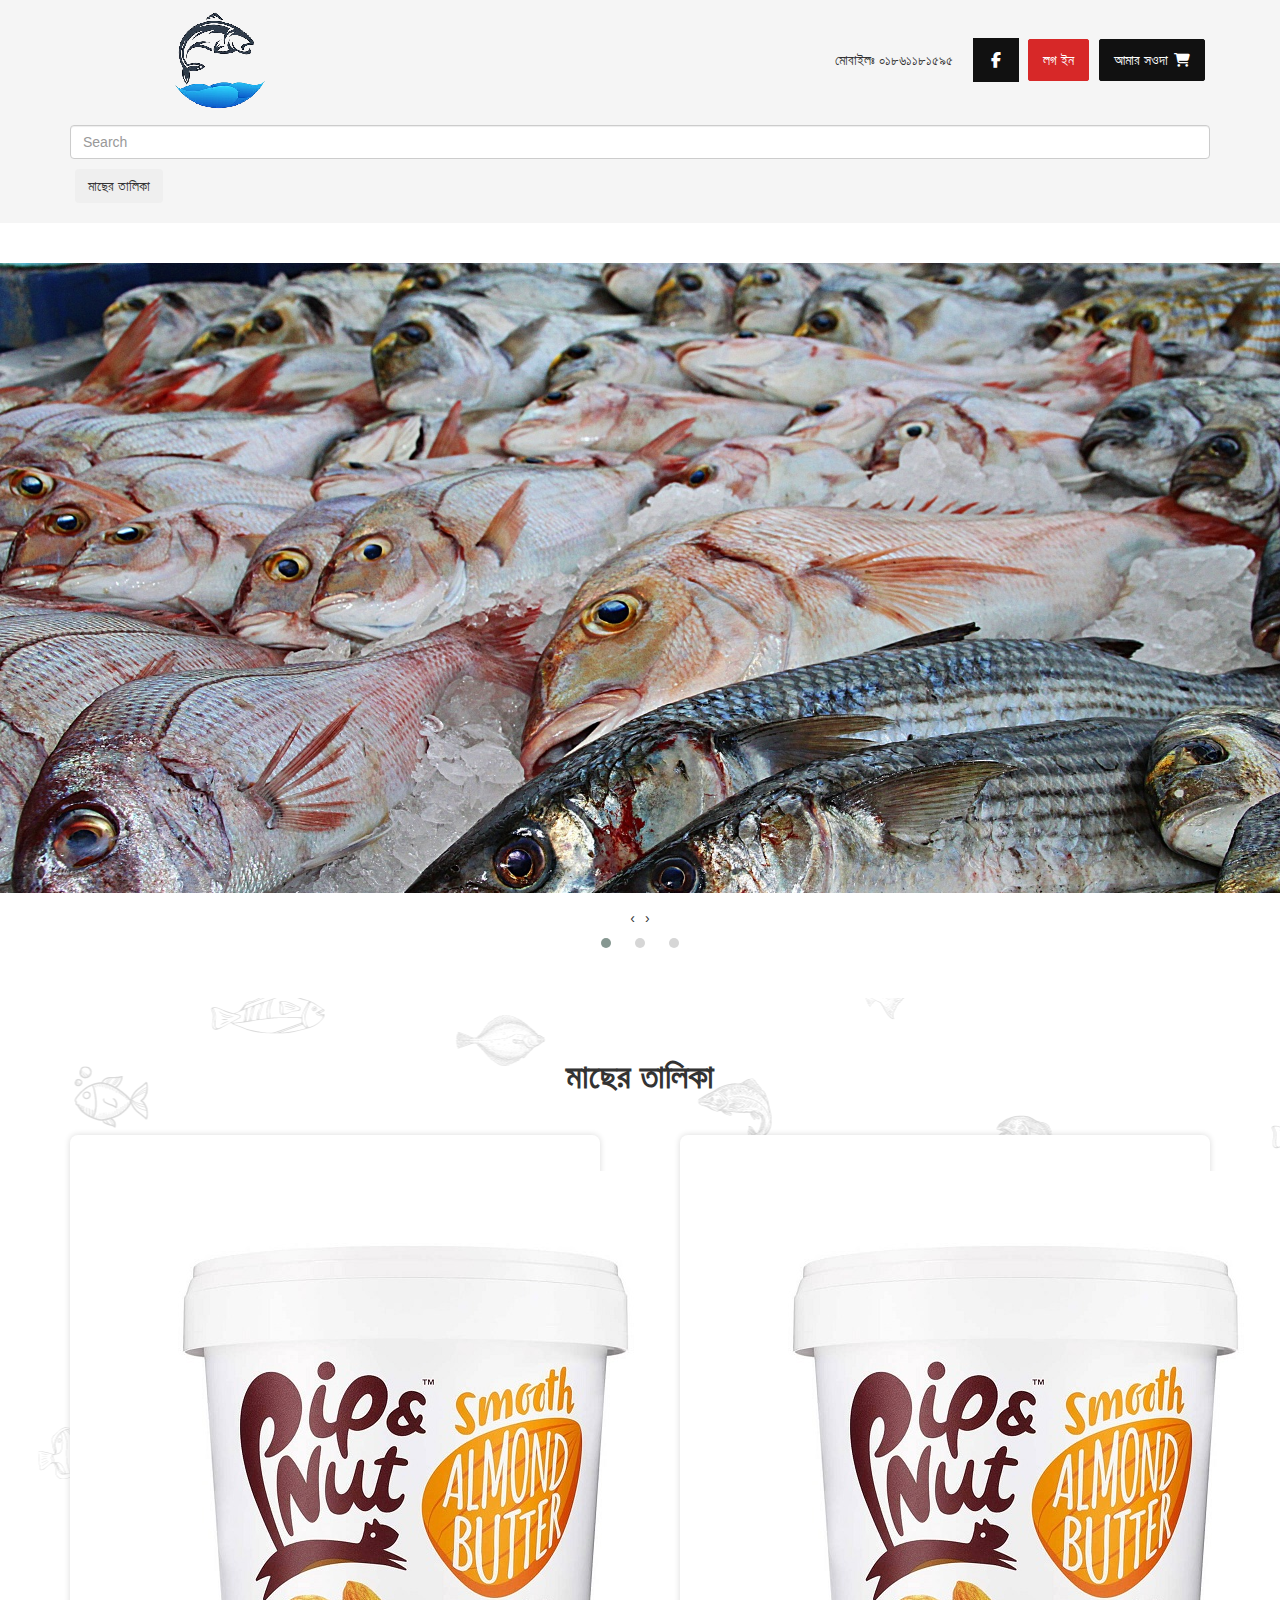
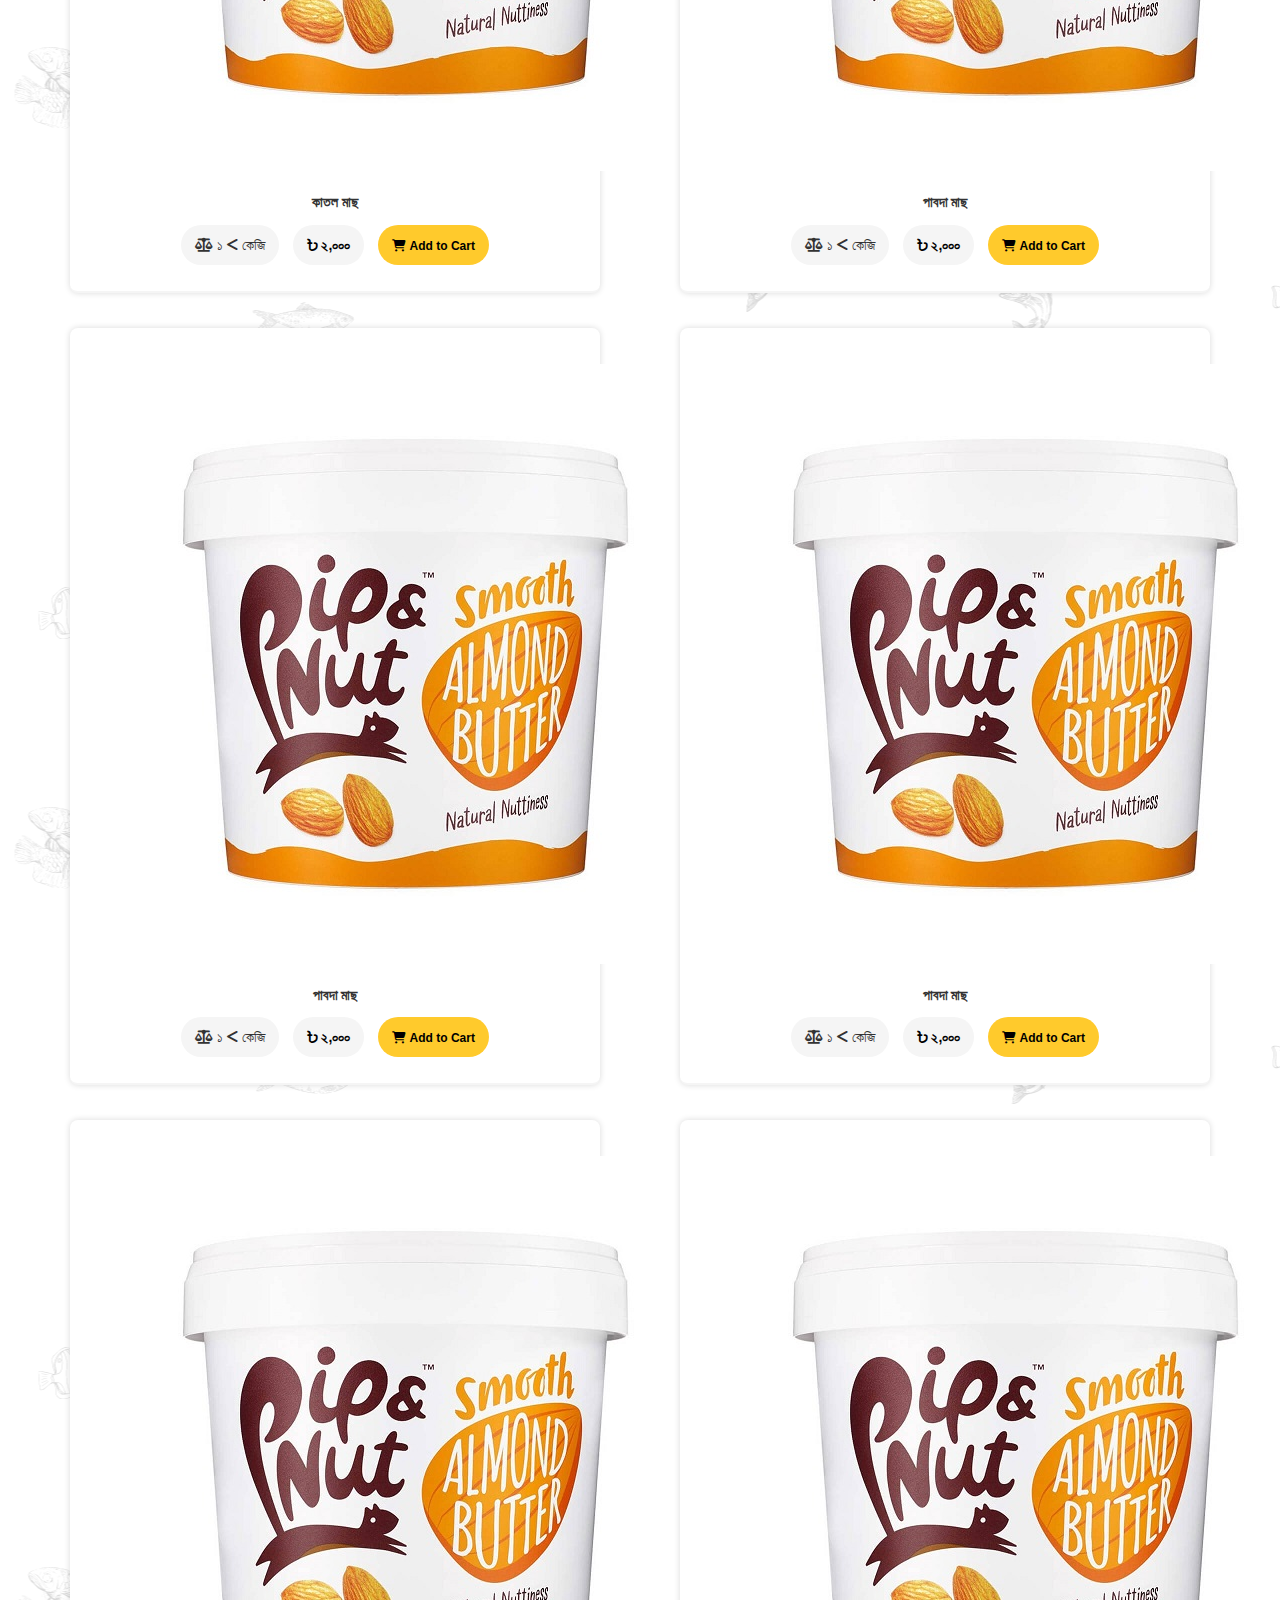
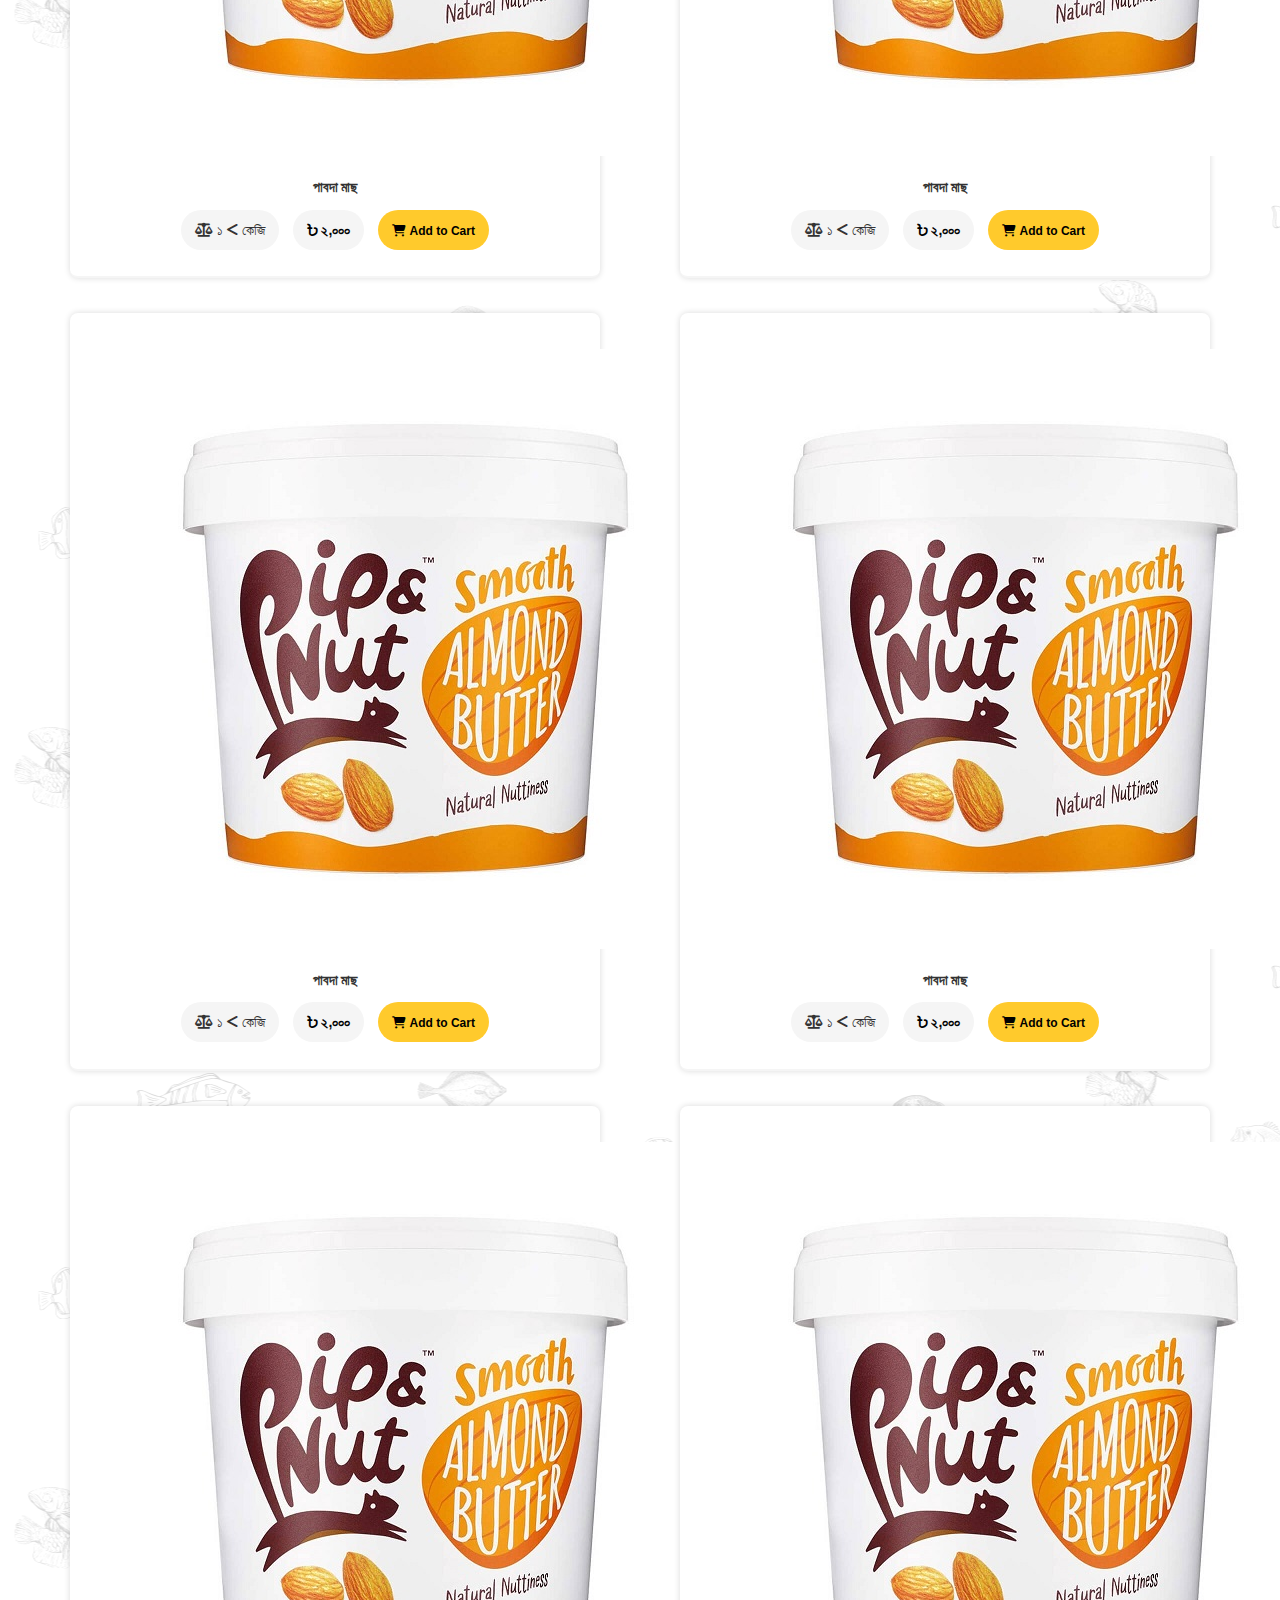
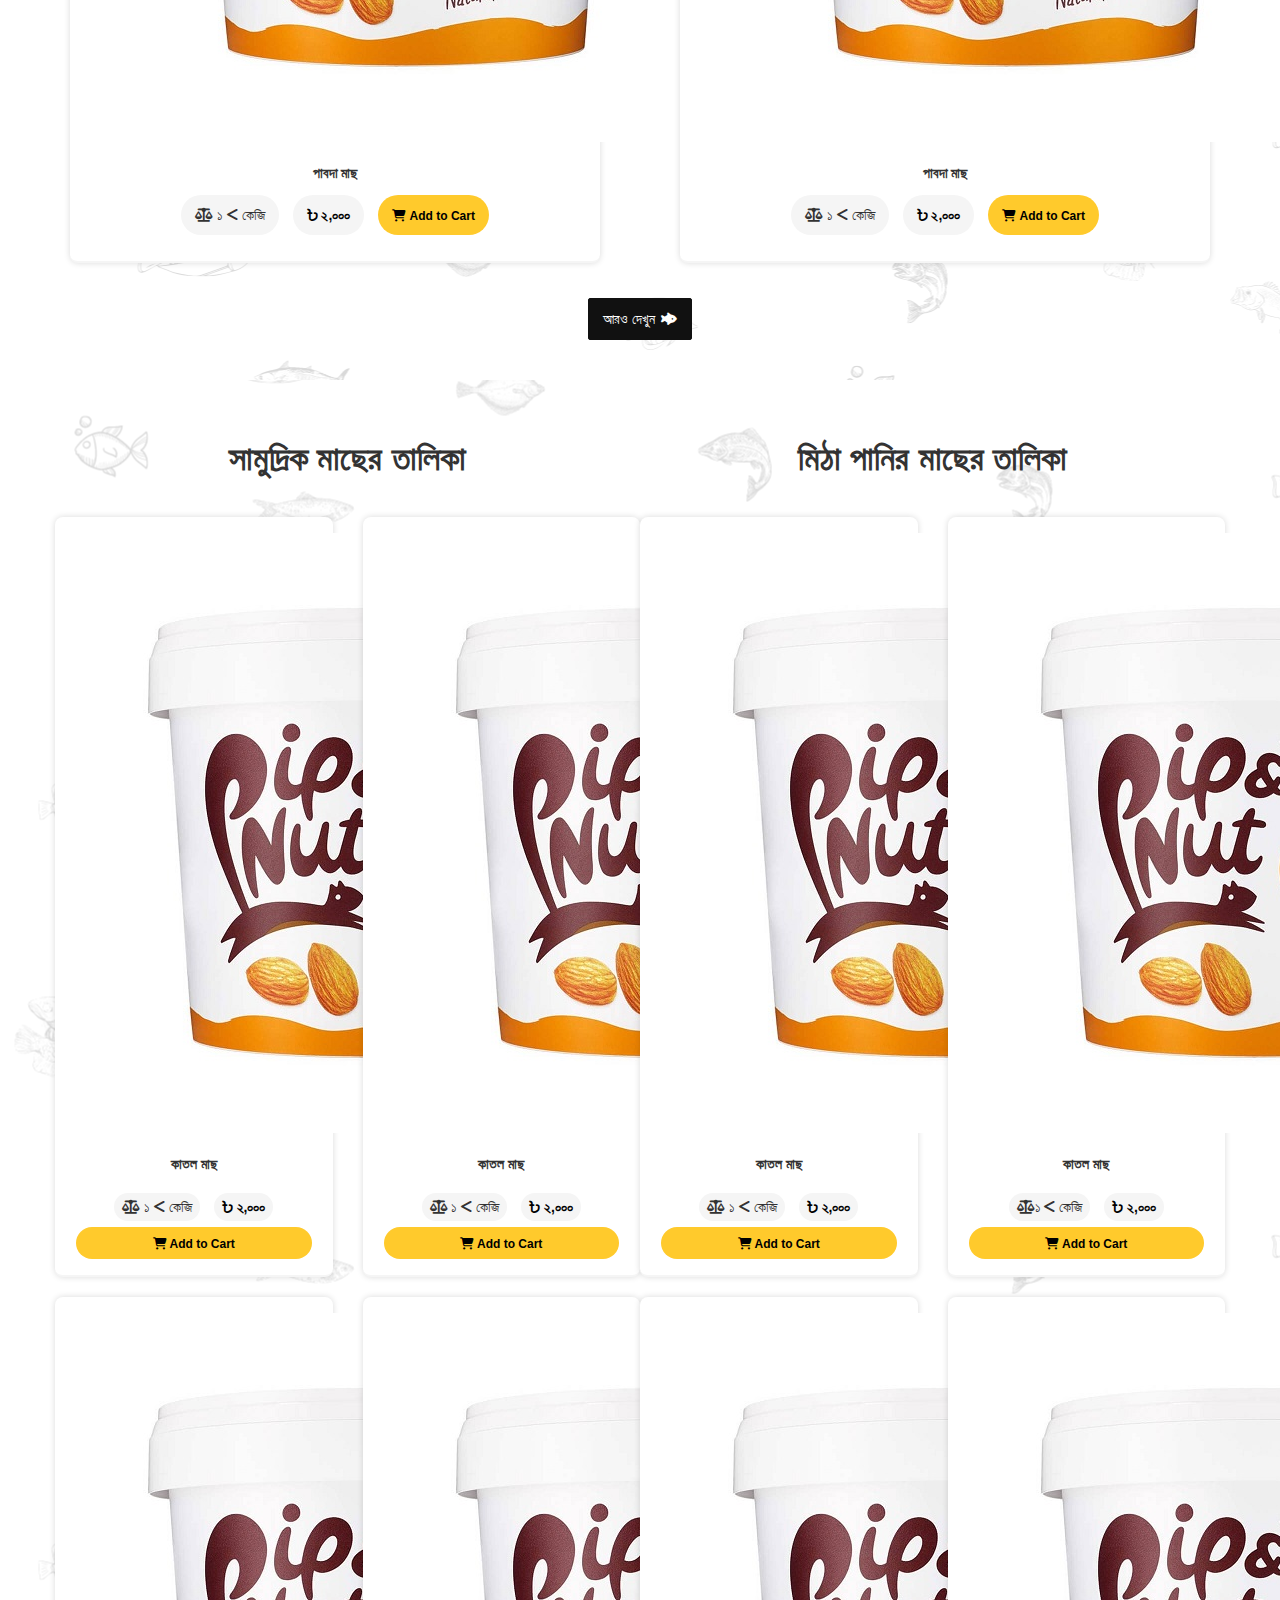
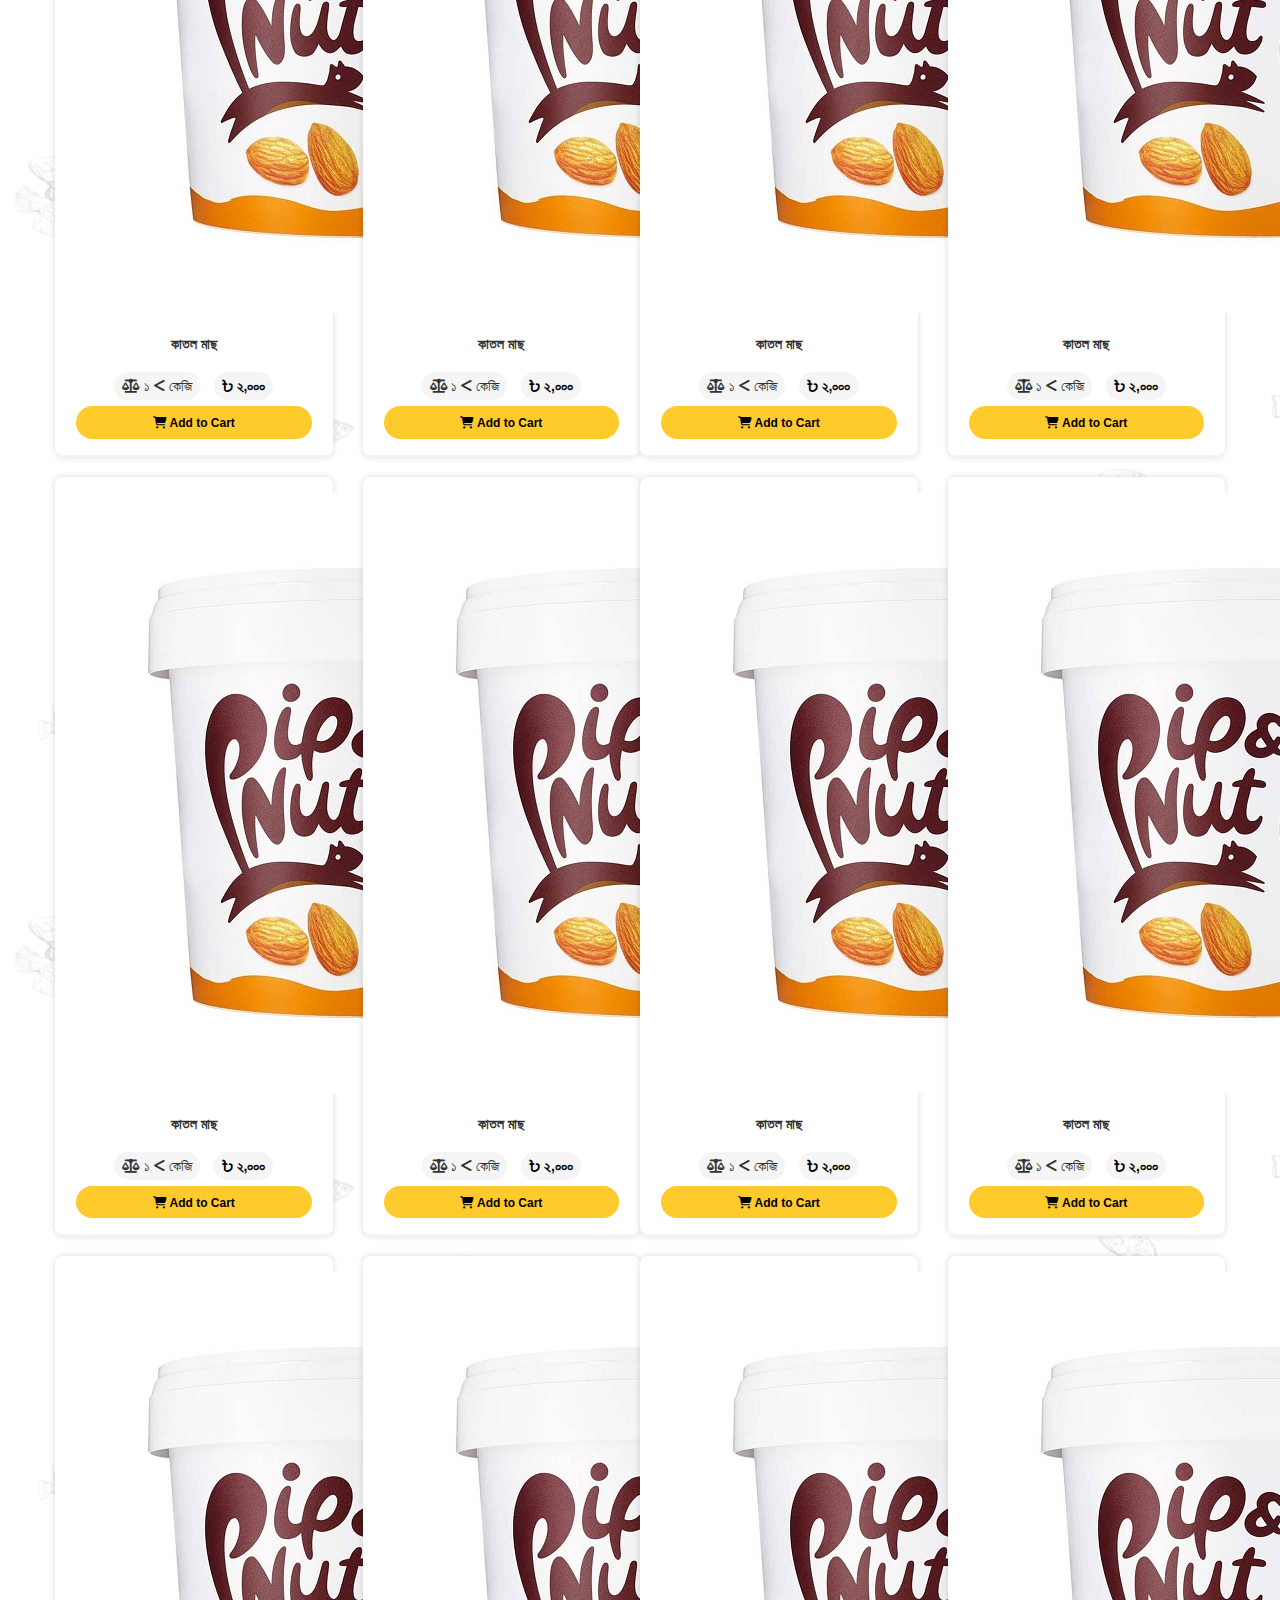
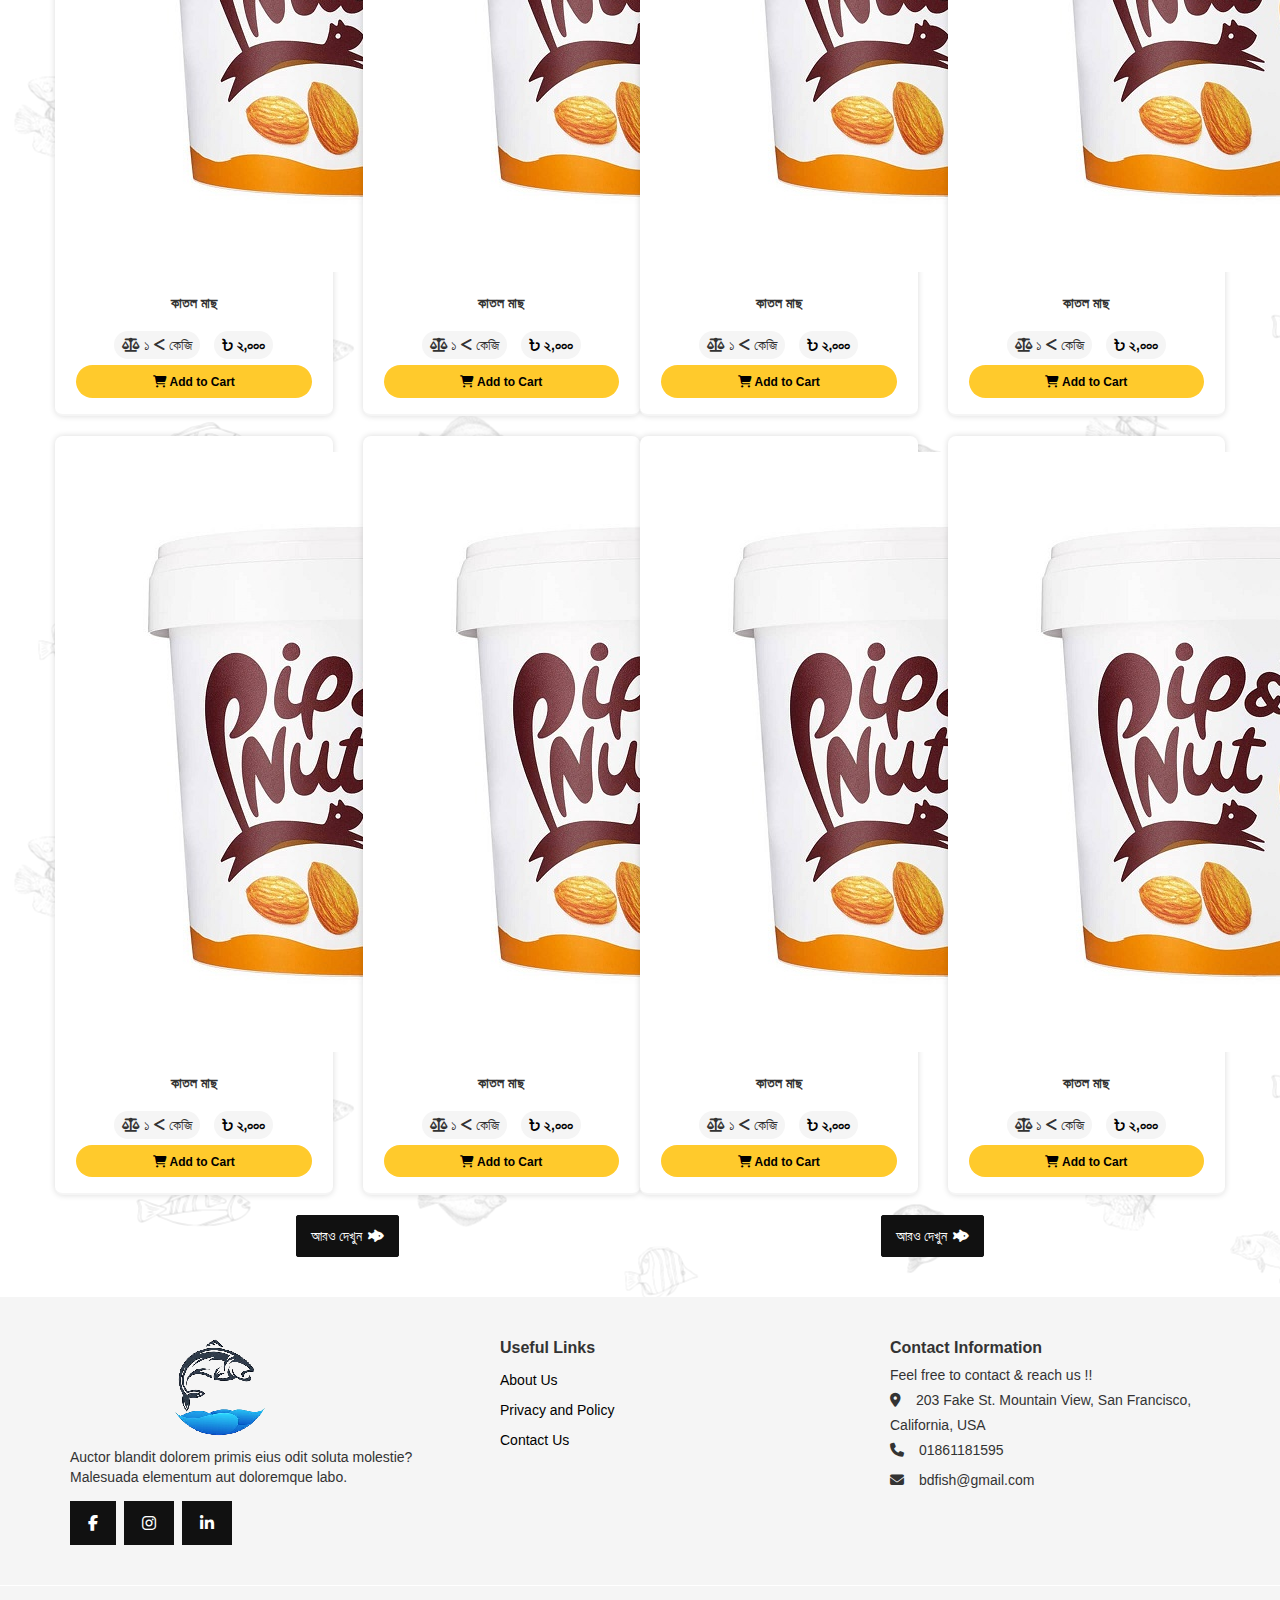
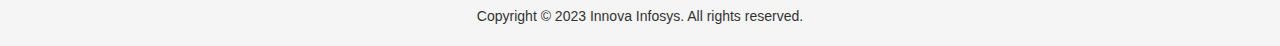
<file: index.html>
<!doctype html>
<html lang="en">
  <head>
    <!-- Required meta tags -->
    <meta charset="utf-8">
    <meta name="viewport" content="width=device-width, initial-scale=1">
    <link rel="stylesheet" href="https://maxcdn.bootstrapcdn.com/bootstrap/3.4.1/css/bootstrap.min.css">

    <!-- jquery link  -->
    <script src="https://cdnjs.cloudflare.com/ajax/libs/jquery/3.1.0/jquery.min.js" type="text/javascript"></script>
    
    <!-- Bootstrap CSS -->
    <link href="https://cdn.jsdelivr.net/npm/bootstrap@5.0.2/dist/css/bootstrap.min.css" rel="stylesheet" integrity="sha384-EVSTQN3/azprG1Anm3QDgpJLIm9Nao0Yz1ztcQTwFspd3yD65VohhpuuCOmLASjC" crossorigin="anonymous">

    <!-- custom css link      -->
    <link rel="stylesheet" href="assets/css/style.css">

    <!-- owl carousel links  -->
    <link rel="stylesheet" href="https://cdnjs.cloudflare.com/ajax/libs/OwlCarousel2/2.3.4/assets/owl.carousel.min.css" integrity="sha512-tS3S5qG0BlhnQROyJXvNjeEM4UpMXHrQfTGmbQ1gKmelCxlSEBUaxhRBj/EFTzpbP4RVSrpEikbmdJobCvhE3g==" crossorigin="anonymous" referrerpolicy="no-referrer" />
    <link rel="stylesheet" href="https://cdnjs.cloudflare.com/ajax/libs/OwlCarousel2/2.3.4/assets/owl.theme.default.min.css" integrity="sha512-sMXtMNL1zRzolHYKEujM2AqCLUR9F2C4/05cdbxjjLSRvMQIciEPCQZo++nk7go3BtSuK9kfa/s+a4f4i5pLkw==" crossorigin="anonymous" referrerpolicy="no-referrer" />
    <script src="https://cdnjs.cloudflare.com/ajax/libs/jquery/3.1.0/jquery.min.js" type="text/javascript"></script>

    <!-- font awesome custom link  -->
    <link rel="stylesheet" href="https://cdnjs.cloudflare.com/ajax/libs/font-awesome/6.2.1/css/all.min.css">

    

    <title>Hello, world!</title>
  </head>
  <body>
<!-- nav code start from here -->

<nav>
        <div class="container">
           <div class="row middle">
            
            <div class="col-md-4">
                <div class="row">
                    <div class="col-md-8">
                        <img src="assets/logos/logo.png" class="img-fluid" alt="">
                    </div>
                    <div class="col-md-4">
                        
                    </div>
                </div>
            </div>

            <div class="col-md-8 d-flex middle justify-right">
                <div class="lr-padding"><p class="bangla-font">মোবাইলঃ ০১৮৬১১৮১৫৯৫</p></div>
                <div><a href="#"><i class="fa-brands fa-facebook-f lr-padding"></i></a></div>
                <div><button class="log-btn bangla-font">লগ ইন</button></div>
                <div><button class="bangla-font cart-btn">আমার সওদা<i class="cart fa-solid fa-cart-shopping"></i></button></div>
            </div>

           </div>
        </div>

        <!-- search code start from here  -->

<section class="search">
    <div class="container">
          <div class="row">
            <div class="col-md-12 d-flex">
                <input class="form-control" type="text" placeholder="Search" aria-label="Search">
                <div class="dropdown">
                    <button class=" bangla-font btn btn-secondary dropdown-toggle" type="button" id="dropdownMenuButton" data-toggle="dropdown" aria-haspopup="true" aria-expanded="false">
                      মাছের তালিকা
                    </button>
                    <div class="dropdown-menu" aria-labelledby="dropdownMenuButton">
                      <a class="dropdown-item poppins" href="#">সামুদ্রিক মাছ</a>
                      <a class="dropdown-item poppins" href="#">মিঠা পানির মাছ</a>
                    </div>
                  </div>
            </div>

          </div>
    </div>
</section>

<!-- search code end from here  -->

</nav>

<!-- nav code end from here -->



<!-- slider section code start from here  -->

<section>
    <div class="owl-carousel owl-theme">
        <div class="home-slide item"><img src="assets/images/fish-2.jpg" class="img-fluid" alt=""></div>
        <div class="home-slide item"><img src="assets/images/fish-2.jpg" class="img-fluid" alt=""></div>
        <div class="home-slide item"><img src="assets/images/fish-2.jpg" class="img-fluid" alt=""></div>
    </div>
</section>

<!-- slider section code start from here  -->

<!-- fish list section start from here -->

<section class="fish-list-section">
    <div class="container">
        <div class="row">
            <h1 class="section-heading bangla-font">মাছের তালিকা</h1>
            <div class="col-md-6 fish-col">
                <div class="fish-div">
                    <div class="text-center">
                        <img src="assets/images/fish1.jpg" class="img-fluid" alt="">
                    </div>
                    <div class="text-center fish-name-div">
                        <h5 class="fish-name bangla-font">কাতল মাছ</h5>
                    </div>
                    <div class="text-center">
                        <span class="span-btn weight bangla-font"><i class="fa-solid fa-scale-balanced"></i>  ১ <i class="fa-solid fa-less-than"></i> কেজি</span>
                        <span class="span-btn price bangla-font"><i class="fa-sharp fa-solid fa-bangladeshi-taka-sign"></i> ২,০০০</span>
                        <span class="span-btn price poppins add-cart"><a href="#"><i class="fa-solid fa-cart-shopping"></i> Add to Cart</a></span>
                    </div>
                </div>
            </div>

            <div class="col-md-6 fish-col">
                <div class="fish-div">
                    <div class="text-center">
                        <img src="assets/images/pabda fish.jpg" class="img-fluid" alt="">
                    </div>
                    <div class="text-center fish-name-div">
                        <h5 class="fish-name bangla-font">পাবদা মাছ</h5>
                    </div>
                    <div class="text-center">
                        <span class="span-btn weight bangla-font"><i class="fa-solid fa-scale-balanced"></i>  ১ <i class="fa-solid fa-less-than"></i> কেজি</span>
                        <span class="span-btn price bangla-font"><i class="fa-sharp fa-solid fa-bangladeshi-taka-sign"></i> ২,০০০</span>
                        <span class="span-btn price poppins add-cart"><a href="#"><i class="fa-solid fa-cart-shopping"></i> Add to Cart</a></span>
                    </div>
                </div>
            </div>

            <div class="col-md-6 fish-col">
                <div class="fish-div">
                    <div class="text-center">
                        <img src="assets/images/pabda fish.jpg" class="img-fluid" alt="">
                    </div>
                    <div class="text-center fish-name-div">
                        <h5 class="fish-name bangla-font">পাবদা মাছ</h5>
                    </div>
                    <div class="text-center">
                        <span class="span-btn weight bangla-font"><i class="fa-solid fa-scale-balanced"></i>  ১ <i class="fa-solid fa-less-than"></i> কেজি</span>
                        <span class="span-btn price bangla-font"><i class="fa-sharp fa-solid fa-bangladeshi-taka-sign"></i> ২,০০০</span>
                        <span class="span-btn price poppins add-cart"><a href="#"><i class="fa-solid fa-cart-shopping"></i> Add to Cart</a></span>
                    </div>
                </div>
            </div>

            <div class="col-md-6 fish-col">
                <div class="fish-div">
                    <div class="text-center">
                        <img src="assets/images/pabda fish.jpg" class="img-fluid" alt="">
                    </div>
                    <div class="text-center fish-name-div">
                        <h5 class="fish-name bangla-font">পাবদা মাছ</h5>
                    </div>
                    <div class="text-center">
                        <span class="span-btn weight bangla-font"><i class="fa-solid fa-scale-balanced"></i>  ১ <i class="fa-solid fa-less-than"></i> কেজি</span>
                        <span class="span-btn price bangla-font"><i class="fa-sharp fa-solid fa-bangladeshi-taka-sign"></i> ২,০০০</span>
                        <span class="span-btn price poppins add-cart"><a href="#"><i class="fa-solid fa-cart-shopping"></i> Add to Cart</a></span>
                    </div>
                </div>
            </div>

            <div class="col-md-6 fish-col">
                <div class="fish-div">
                    <div class="text-center">
                        <img src="assets/images/pabda fish.jpg" class="img-fluid" alt="">
                    </div>
                    <div class="text-center fish-name-div">
                        <h5 class="fish-name bangla-font">পাবদা মাছ</h5>
                    </div>
                    <div class="text-center">
                        <span class="span-btn weight bangla-font"><i class="fa-solid fa-scale-balanced"></i>  ১ <i class="fa-solid fa-less-than"></i> কেজি</span>
                        <span class="span-btn price bangla-font"><i class="fa-sharp fa-solid fa-bangladeshi-taka-sign"></i> ২,০০০</span>
                        <span class="span-btn price poppins add-cart"><a href="#"><i class="fa-solid fa-cart-shopping"></i> Add to Cart</a></span>
                    </div>
                </div>
            </div>

            <div class="col-md-6 fish-col">
                <div class="fish-div">
                    <div class="text-center">
                        <img src="assets/images/pabda fish.jpg" class="img-fluid" alt="">
                    </div>
                    <div class="text-center fish-name-div">
                        <h5 class="fish-name bangla-font">পাবদা মাছ</h5>
                    </div>
                    <div class="text-center">
                        <span class="span-btn weight bangla-font"><i class="fa-solid fa-scale-balanced"></i>  ১ <i class="fa-solid fa-less-than"></i> কেজি</span>
                        <span class="span-btn price bangla-font"><i class="fa-sharp fa-solid fa-bangladeshi-taka-sign"></i> ২,০০০</span>
                        <span class="span-btn price poppins add-cart"><a href="#"><i class="fa-solid fa-cart-shopping"></i> Add to Cart</a></span>
                    </div>
                </div>
            </div>

            <div class="col-md-6 fish-col">
                <div class="fish-div">
                    <div class="text-center">
                        <img src="assets/images/pabda fish.jpg" class="img-fluid" alt="">
                    </div>
                    <div class="text-center fish-name-div">
                        <h5 class="fish-name bangla-font">পাবদা মাছ</h5>
                    </div>
                    <div class="text-center">
                        <span class="span-btn weight bangla-font"><i class="fa-solid fa-scale-balanced"></i>  ১ <i class="fa-solid fa-less-than"></i> কেজি</span>
                        <span class="span-btn price bangla-font"><i class="fa-sharp fa-solid fa-bangladeshi-taka-sign"></i> ২,০০০</span>
                        <span class="span-btn price poppins add-cart"><a href="#"><i class="fa-solid fa-cart-shopping"></i> Add to Cart</a></span>
                    </div>
                </div>
            </div>

            <div class="col-md-6 fish-col">
                <div class="fish-div">
                    <div class="text-center">
                        <img src="assets/images/pabda fish.jpg" class="img-fluid" alt="">
                    </div>
                    <div class="text-center fish-name-div">
                        <h5 class="fish-name bangla-font">পাবদা মাছ</h5>
                    </div>
                    <div class="text-center">
                        <span class="span-btn weight bangla-font"><i class="fa-solid fa-scale-balanced"></i>  ১ <i class="fa-solid fa-less-than"></i> কেজি</span>
                        <span class="span-btn price bangla-font"><i class="fa-sharp fa-solid fa-bangladeshi-taka-sign"></i> ২,০০০</span>
                        <span class="span-btn price poppins add-cart"><a href="#"><i class="fa-solid fa-cart-shopping"></i> Add to Cart</a></span>
                    </div>
                </div>
            </div>

            <div class="col-md-6 fish-col">
                <div class="fish-div">
                    <div class="text-center">
                        <img src="assets/images/pabda fish.jpg" class="img-fluid" alt="">
                    </div>
                    <div class="text-center fish-name-div">
                        <h5 class="fish-name bangla-font">পাবদা মাছ</h5>
                    </div>
                    <div class="text-center">
                        <span class="span-btn weight bangla-font"><i class="fa-solid fa-scale-balanced"></i>  ১ <i class="fa-solid fa-less-than"></i> কেজি</span>
                        <span class="span-btn price bangla-font"><i class="fa-sharp fa-solid fa-bangladeshi-taka-sign"></i> ২,০০০</span>
                        <span class="span-btn price poppins add-cart"><a href="#"><i class="fa-solid fa-cart-shopping"></i> Add to Cart</a></span>
                    </div>
                </div>
            </div>

            <div class="col-md-6 fish-col">
                <div class="fish-div">
                    <div class="text-center">
                        <img src="assets/images/pabda fish.jpg" class="img-fluid" alt="">
                    </div>
                    <div class="text-center fish-name-div">
                        <h5 class="fish-name bangla-font">পাবদা মাছ</h5>
                    </div>
                    <div class="text-center">
                        <span class="span-btn weight bangla-font"><i class="fa-solid fa-scale-balanced"></i>  ১ <i class="fa-solid fa-less-than"></i> কেজি</span>
                        <span class="span-btn price bangla-font"><i class="fa-sharp fa-solid fa-bangladeshi-taka-sign"></i> ২,০০০</span>
                        <span class="span-btn price poppins add-cart"><a href="#"><i class="fa-solid fa-cart-shopping"></i> Add to Cart</a></span>
                    </div>
                </div>
            </div>

            <div class="text-center"><button class="bangla-font cart-btn see-more-fish"><a href="#">আরও দেখুন</a><i class="cart fa-solid fa-fish-fins"></i></button></div>

            </div>
        </div>
    </div>
</section>

<!-- fish list section end from here -->

<!-- 2 categories fish section code start from here -->

<section class="fish-list-section">
    <div class="container">
        <div class="row">

            <div class="col-md-6 sea-fish-col river-fish-col">
                <div class="row">
                    <div class="row">
                        <h1 class="section-heading bangla-font">সামুদ্রিক মাছের তালিকা</h1>

                        <div class="col-md-6">
                            <div class="river-fish-div">
                                <div class="text-center">
                                    <img src="assets/images/fish1.jpg" class="img-fluid" alt="">
                                </div>
                                <div class="text-center fish-name-div">
                                    <h5 class="fish-name bangla-font">কাতল মাছ</h5>
                                </div>
                                <div class="text-center">
                                    <span class="span-btn weight bangla-font"><i class="fa-solid fa-scale-balanced"></i>  ১ <i class="fa-solid fa-less-than"></i> কেজি</span>
                                    <span class="span-btn price bangla-font"><i class="fa-sharp fa-solid fa-bangladeshi-taka-sign"></i> ২,০০০</span>
                                    <p class="span-btn price poppins river-add-cart"><a href="#"><i class="fa-solid fa-cart-shopping"></i> Add to Cart</a></p>
                                </div>
                            </div>
                        </div>

                        <div class="col-md-6">
                            <div class="river-fish-div">
                                <div class="text-center">
                                    <img src="assets/images/fish1.jpg" class="img-fluid" alt="">
                                </div>
                                <div class="text-center fish-name-div">
                                    <h5 class="fish-name bangla-font">কাতল মাছ</h5>
                                </div>
                                <div class="text-center">
                                    <span class="span-btn weight bangla-font"><i class="fa-solid fa-scale-balanced"></i>  ১ <i class="fa-solid fa-less-than"></i> কেজি</span>
                                    <span class="span-btn price bangla-font"><i class="fa-sharp fa-solid fa-bangladeshi-taka-sign"></i> ২,০০০</span>
                                    <p class="span-btn price poppins river-add-cart"><a href="#"><i class="fa-solid fa-cart-shopping"></i> Add to Cart</a></p>
                                </div>
                            </div>
                        </div>

                        <div class="col-md-6">
                            <div class="river-fish-div">
                                <div class="text-center">
                                    <img src="assets/images/fish1.jpg" class="img-fluid" alt="">
                                </div>
                                <div class="text-center fish-name-div">
                                    <h5 class="fish-name bangla-font">কাতল মাছ</h5>
                                </div>
                                <div class="text-center">
                                    <span class="span-btn weight bangla-font"><i class="fa-solid fa-scale-balanced"></i>  ১ <i class="fa-solid fa-less-than"></i> কেজি</span>
                                    <span class="span-btn price bangla-font"><i class="fa-sharp fa-solid fa-bangladeshi-taka-sign"></i> ২,০০০</span>
                                    <p class="span-btn price poppins river-add-cart"><a href="#"><i class="fa-solid fa-cart-shopping"></i> Add to Cart</a></p>
                                </div>
                            </div>
                        </div>

                        <div class="col-md-6">
                            <div class="river-fish-div">
                                <div class="text-center">
                                    <img src="assets/images/fish1.jpg" class="img-fluid" alt="">
                                </div>
                                <div class="text-center fish-name-div">
                                    <h5 class="fish-name bangla-font">কাতল মাছ</h5>
                                </div>
                                <div class="text-center">
                                    <span class="span-btn weight bangla-font"><i class="fa-solid fa-scale-balanced"></i>  ১ <i class="fa-solid fa-less-than"></i> কেজি</span>
                                    <span class="span-btn price bangla-font"><i class="fa-sharp fa-solid fa-bangladeshi-taka-sign"></i> ২,০০০</span>
                                    <p class="span-btn price poppins river-add-cart"><a href="#"><i class="fa-solid fa-cart-shopping"></i> Add to Cart</a></p>
                                </div>
                            </div>
                        </div>

                        <div class="col-md-6">
                            <div class="river-fish-div">
                                <div class="text-center">
                                    <img src="assets/images/fish1.jpg" class="img-fluid" alt="">
                                </div>
                                <div class="text-center fish-name-div">
                                    <h5 class="fish-name bangla-font">কাতল মাছ</h5>
                                </div>
                                <div class="text-center">
                                    <span class="span-btn weight bangla-font"><i class="fa-solid fa-scale-balanced"></i>  ১ <i class="fa-solid fa-less-than"></i> কেজি</span>
                                    <span class="span-btn price bangla-font"><i class="fa-sharp fa-solid fa-bangladeshi-taka-sign"></i> ২,০০০</span>
                                    <p class="span-btn price poppins river-add-cart"><a href="#"><i class="fa-solid fa-cart-shopping"></i> Add to Cart</a></p>
                                </div>
                            </div>
                        </div>

                        <div class="col-md-6">
                            <div class="river-fish-div">
                                <div class="text-center">
                                    <img src="assets/images/fish1.jpg" class="img-fluid" alt="">
                                </div>
                                <div class="text-center fish-name-div">
                                    <h5 class="fish-name bangla-font">কাতল মাছ</h5>
                                </div>
                                <div class="text-center">
                                    <span class="span-btn weight bangla-font"><i class="fa-solid fa-scale-balanced"></i>  ১ <i class="fa-solid fa-less-than"></i> কেজি</span>
                                    <span class="span-btn price bangla-font"><i class="fa-sharp fa-solid fa-bangladeshi-taka-sign"></i> ২,০০০</span>
                                    <p class="span-btn price poppins river-add-cart"><a href="#"><i class="fa-solid fa-cart-shopping"></i> Add to Cart</a></p>
                                </div>
                            </div>
                        </div>

                        <div class="col-md-6">
                            <div class="river-fish-div">
                                <div class="text-center">
                                    <img src="assets/images/fish1.jpg" class="img-fluid" alt="">
                                </div>
                                <div class="text-center fish-name-div">
                                    <h5 class="fish-name bangla-font">কাতল মাছ</h5>
                                </div>
                                <div class="text-center">
                                    <span class="span-btn weight bangla-font"><i class="fa-solid fa-scale-balanced"></i>  ১ <i class="fa-solid fa-less-than"></i> কেজি</span>
                                    <span class="span-btn price bangla-font"><i class="fa-sharp fa-solid fa-bangladeshi-taka-sign"></i> ২,০০০</span>
                                    <p class="span-btn price poppins river-add-cart"><a href="#"><i class="fa-solid fa-cart-shopping"></i> Add to Cart</a></p>
                                </div>
                            </div>
                        </div>

                        <div class="col-md-6">
                            <div class="river-fish-div">
                                <div class="text-center">
                                    <img src="assets/images/fish1.jpg" class="img-fluid" alt="">
                                </div>
                                <div class="text-center fish-name-div">
                                    <h5 class="fish-name bangla-font">কাতল মাছ</h5>
                                </div>
                                <div class="text-center">
                                    <span class="span-btn weight bangla-font"><i class="fa-solid fa-scale-balanced"></i>  ১ <i class="fa-solid fa-less-than"></i> কেজি</span>
                                    <span class="span-btn price bangla-font"><i class="fa-sharp fa-solid fa-bangladeshi-taka-sign"></i> ২,০০০</span>
                                    <p class="span-btn price poppins river-add-cart"><a href="#"><i class="fa-solid fa-cart-shopping"></i> Add to Cart</a></p>
                                </div>
                            </div>
                        </div>

                        <div class="col-md-6">
                            <div class="river-fish-div">
                                <div class="text-center">
                                    <img src="assets/images/fish1.jpg" class="img-fluid" alt="">
                                </div>
                                <div class="text-center fish-name-div">
                                    <h5 class="fish-name bangla-font">কাতল মাছ</h5>
                                </div>
                                <div class="text-center">
                                    <span class="span-btn weight bangla-font"><i class="fa-solid fa-scale-balanced"></i>  ১ <i class="fa-solid fa-less-than"></i> কেজি</span>
                                    <span class="span-btn price bangla-font"><i class="fa-sharp fa-solid fa-bangladeshi-taka-sign"></i> ২,০০০</span>
                                    <p class="span-btn price poppins river-add-cart"><a href="#"><i class="fa-solid fa-cart-shopping"></i> Add to Cart</a></p>
                                </div>
                            </div>
                        </div>

                        <div class="col-md-6">
                            <div class="river-fish-div">
                                <div class="text-center">
                                    <img src="assets/images/fish1.jpg" class="img-fluid" alt="">
                                </div>
                                <div class="text-center fish-name-div">
                                    <h5 class="fish-name bangla-font">কাতল মাছ</h5>
                                </div>
                                <div class="text-center">
                                    <span class="span-btn weight bangla-font"><i class="fa-solid fa-scale-balanced"></i>  ১ <i class="fa-solid fa-less-than"></i> কেজি</span>
                                    <span class="span-btn price bangla-font"><i class="fa-sharp fa-solid fa-bangladeshi-taka-sign"></i> ২,০০০</span>
                                    <p class="span-btn price poppins river-add-cart"><a href="#"><i class="fa-solid fa-cart-shopping"></i> Add to Cart</a></p>
                                </div>
                            </div>
                        </div>
            
                        <div class="text-center"><button class="bangla-font cart-btn see-more-fish"><a href="#">আরও দেখুন</a><i class="cart fa-solid fa-fish-fins"></i></button></div>
            
                        </div>
                </div>
            </div>

            <div class="col-md-6 river-fish-col-2  river-fish-col">
                <div class="row">
                    <div class="row">
                        <h1 class="section-heading bangla-font">মিঠা পানির মাছের তালিকা</h1>

                        <div class="col-md-6">
                            <div class="river-fish-div">
                                <div class="text-center">
                                    <img src="assets/images/fish1.jpg" class="img-fluid" alt="">
                                </div>
                                <div class="text-center fish-name-div">
                                    <h5 class="fish-name bangla-font">কাতল মাছ</h5>
                                </div>
                                <div class="text-center">
                                    <span class="span-btn weight bangla-font"><i class="fa-solid fa-scale-balanced"></i>  ১ <i class="fa-solid fa-less-than"></i> কেজি</span>
                                    <span class="span-btn price bangla-font"><i class="fa-sharp fa-solid fa-bangladeshi-taka-sign"></i> ২,০০০</span>
                                    <p class="span-btn price poppins river-add-cart"><a href="#"><i class="fa-solid fa-cart-shopping"></i> Add to Cart</a></p>
                                </div>
                            </div>
                        </div>

                        <div class="col-md-6">
                            <div class="river-fish-div">
                                <div class="text-center">
                                    <img src="assets/images/fish1.jpg" class="img-fluid" alt="">
                                </div>
                                <div class="text-center fish-name-div">
                                    <h5 class="fish-name bangla-font">কাতল মাছ</h5>
                                </div>
                                <div class="text-center">
                                    <span class="span-btn weight bangla-font"><i class="fa-solid fa-scale-balanced"></i>১ <i class="fa-solid fa-less-than"></i> কেজি</i></span>
                                    <span class="span-btn price bangla-font"><i class="fa-sharp fa-solid fa-bangladeshi-taka-sign"></i> ২,০০০</span>
                                    <p class="span-btn price poppins river-add-cart"><a href="#"><i class="fa-solid fa-cart-shopping"></i> Add to Cart</a></p>
                                </div>
                            </div>
                        </div>

                        <div class="col-md-6">
                            <div class="river-fish-div">
                                <div class="text-center">
                                    <img src="assets/images/fish1.jpg" class="img-fluid" alt="">
                                </div>
                                <div class="text-center fish-name-div">
                                    <h5 class="fish-name bangla-font">কাতল মাছ</h5>
                                </div>
                                <div class="text-center">
                                    <span class="span-btn weight bangla-font"><i class="fa-solid fa-scale-balanced"></i>  ১ <i class="fa-solid fa-less-than"></i> কেজি</span>
                                    <span class="span-btn price bangla-font"><i class="fa-sharp fa-solid fa-bangladeshi-taka-sign"></i> ২,০০০</span>
                                    <p class="span-btn price poppins river-add-cart"><a href="#"><i class="fa-solid fa-cart-shopping"></i> Add to Cart</a></p>
                                </div>
                            </div>
                        </div>

                        <div class="col-md-6">
                            <div class="river-fish-div">
                                <div class="text-center">
                                    <img src="assets/images/fish1.jpg" class="img-fluid" alt="">
                                </div>
                                <div class="text-center fish-name-div">
                                    <h5 class="fish-name bangla-font">কাতল মাছ</h5>
                                </div>
                                <div class="text-center">
                                    <span class="span-btn weight bangla-font"><i class="fa-solid fa-scale-balanced"></i>  ১ <i class="fa-solid fa-less-than"></i> কেজি</span>
                                    <span class="span-btn price bangla-font"><i class="fa-sharp fa-solid fa-bangladeshi-taka-sign"></i> ২,০০০</span>
                                    <p class="span-btn price poppins river-add-cart"><a href="#"><i class="fa-solid fa-cart-shopping"></i> Add to Cart</a></p>
                                </div>
                            </div>
                        </div>

                        <div class="col-md-6">
                            <div class="river-fish-div">
                                <div class="text-center">
                                    <img src="assets/images/fish1.jpg" class="img-fluid" alt="">
                                </div>
                                <div class="text-center fish-name-div">
                                    <h5 class="fish-name bangla-font">কাতল মাছ</h5>
                                </div>
                                <div class="text-center">
                                    <span class="span-btn weight bangla-font"><i class="fa-solid fa-scale-balanced"></i>  ১ <i class="fa-solid fa-less-than"></i> কেজি</span>
                                    <span class="span-btn price bangla-font"><i class="fa-sharp fa-solid fa-bangladeshi-taka-sign"></i> ২,০০০</span>
                                    <p class="span-btn price poppins river-add-cart"><a href="#"><i class="fa-solid fa-cart-shopping"></i> Add to Cart</a></p>
                                </div>
                            </div>
                        </div>

                        <div class="col-md-6">
                            <div class="river-fish-div">
                                <div class="text-center">
                                    <img src="assets/images/fish1.jpg" class="img-fluid" alt="">
                                </div>
                                <div class="text-center fish-name-div">
                                    <h5 class="fish-name bangla-font">কাতল মাছ</h5>
                                </div>
                                <div class="text-center">
                                    <span class="span-btn weight bangla-font"><i class="fa-solid fa-scale-balanced"></i>  ১ <i class="fa-solid fa-less-than"></i> কেজি</span>
                                    <span class="span-btn price bangla-font"><i class="fa-sharp fa-solid fa-bangladeshi-taka-sign"></i> ২,০০০</span>
                                    <p class="span-btn price poppins river-add-cart"><a href="#"><i class="fa-solid fa-cart-shopping"></i> Add to Cart</a></p>
                                </div>
                            </div>
                        </div>

                        <div class="col-md-6">
                            <div class="river-fish-div">
                                <div class="text-center">
                                    <img src="assets/images/fish1.jpg" class="img-fluid" alt="">
                                </div>
                                <div class="text-center fish-name-div">
                                    <h5 class="fish-name bangla-font">কাতল মাছ</h5>
                                </div>
                                <div class="text-center">
                                    <span class="span-btn weight bangla-font"><i class="fa-solid fa-scale-balanced"></i>  ১ <i class="fa-solid fa-less-than"></i> কেজি</span>
                                    <span class="span-btn price bangla-font"><i class="fa-sharp fa-solid fa-bangladeshi-taka-sign"></i> ২,০০০</span>
                                    <p class="span-btn price poppins river-add-cart"><a href="#"><i class="fa-solid fa-cart-shopping"></i> Add to Cart</a></p>
                                </div>
                            </div>
                        </div>

                        <div class="col-md-6">
                            <div class="river-fish-div">
                                <div class="text-center">
                                    <img src="assets/images/fish1.jpg" class="img-fluid" alt="">
                                </div>
                                <div class="text-center fish-name-div">
                                    <h5 class="fish-name bangla-font">কাতল মাছ</h5>
                                </div>
                                <div class="text-center">
                                    <span class="span-btn weight bangla-font"><i class="fa-solid fa-scale-balanced"></i>  ১ <i class="fa-solid fa-less-than"></i> কেজি</span>
                                    <span class="span-btn price bangla-font"><i class="fa-sharp fa-solid fa-bangladeshi-taka-sign"></i> ২,০০০</span>
                                    <p class="span-btn price poppins river-add-cart"><a href="#"><i class="fa-solid fa-cart-shopping"></i> Add to Cart</a></p>
                                </div>
                            </div>
                        </div>

                        <div class="col-md-6">
                            <div class="river-fish-div">
                                <div class="text-center">
                                    <img src="assets/images/fish1.jpg" class="img-fluid" alt="">
                                </div>
                                <div class="text-center fish-name-div">
                                    <h5 class="fish-name bangla-font">কাতল মাছ</h5>
                                </div>
                                <div class="text-center">
                                    <span class="span-btn weight bangla-font"><i class="fa-solid fa-scale-balanced"></i>  ১ <i class="fa-solid fa-less-than"></i> কেজি</span>
                                    <span class="span-btn price bangla-font"><i class="fa-sharp fa-solid fa-bangladeshi-taka-sign"></i> ২,০০০</span>
                                    <p class="span-btn price poppins river-add-cart"><a href="#"><i class="fa-solid fa-cart-shopping"></i> Add to Cart</a></p>
                                </div>
                            </div>
                        </div>

                        <div class="col-md-6">
                            <div class="river-fish-div">
                                <div class="text-center">
                                    <img src="assets/images/fish1.jpg" class="img-fluid" alt="">
                                </div>
                                <div class="text-center fish-name-div">
                                    <h5 class="fish-name bangla-font">কাতল মাছ</h5>
                                </div>
                                <div class="text-center">
                                    <span class="span-btn weight bangla-font"><i class="fa-solid fa-scale-balanced"></i>  ১ <i class="fa-solid fa-less-than"></i> কেজি</span>
                                    <span class="span-btn price bangla-font"><i class="fa-sharp fa-solid fa-bangladeshi-taka-sign"></i> ২,০০০</span>
                                    <p class="span-btn price poppins river-add-cart"><a href="#"><i class="fa-solid fa-cart-shopping"></i> Add to Cart</a></p>
                                </div>
                            </div>
                        </div>
            
                        <div class="text-center"><button class="bangla-font cart-btn see-more-fish"><a href="#">আরও দেখুন</a><i class="cart fa-solid fa-fish-fins"></i></button></div>
            
                        </div>
                </div>
            </div>
        </div>
        </div>
    </div>
</section>

<!-- 2 categories fish section code end from here -->

<!-- footer section code start from here  -->

<section class="footer-section">
    <div class="container">
        <div class="row">

            <div class="col-md-4">
                <div class="footer-col-1-wrapper">
                    <img src="assets/logos/logo.png" alt="">
                    <p class="footer-col-1-p poppins">Auctor blandit dolorem primis eius odit soluta molestie? </br>Malesuada elementum aut doloremque labo.</p>
                    <div class="footer-icons"><a href="#"><i class="fa-brands fa-facebook-f lr-padding"></i></a> <a href="#"><i class="fa-brands fa-instagram lr-padding"></i></a> <a href="#"><i class="fa-brands fa-linkedin-in lr-padding"></i></a></div>
                </div>
            </div>

            <div class="col-md-4 footer-col-2-wrapper">
                <ul>
                    <li class="poppins footer-link-heading">Useful Links</a></li>
                    <li><a href="#" class="poppins">About Us</a></li>
                    <li><a href="#" class="poppins">Privacy and Policy</a></li>
                    <li><a href="#" class="poppins">Contact Us</a></li>
                </ul>
            </div>

            <div class="col-md-4 footer-col-3-wrapper">
                <ul>
                    <li class="poppins footer-link-heading">Contact Information</a></li>
                    <li class="poppins mb-2">Feel free to contact & reach us !!</li>
                    <li class="poppins"><i class="fa-solid fa-location-dot"></i>203 Fake St. Mountain View, San Francisco, California, USA</li>
                    <li class="poppins"><i class="fa-solid fa-phone"></i>01861181595</li>
                    <li class="poppins"><i class="fa-solid fa-envelope"></i>bdfish@gmail.com</li>
                </ul>
            </div>
        </div>
    </div>
</section>
<div><p class="poppins text-center">Copyright © 2023 Innova Infosys. All rights reserved.</p></div>

<!-- footer section code end from here  -->

<!-- ajax and maxcdn link  -->
  <script src="https://ajax.googleapis.com/ajax/libs/jquery/3.6.1/jquery.min.js"></script>
  <script src="https://maxcdn.bootstrapcdn.com/bootstrap/3.4.1/js/bootstrap.min.js"></script>
    <!-- bootstrap javascript link -->
    <script src="https://cdn.jsdelivr.net/npm/bootstrap@5.0.2/dist/js/bootstrap.bundle.min.js" integrity="sha384-MrcW6ZMFYlzcLA8Nl+NtUVF0sA7MsXsP1UyJoMp4YLEuNSfAP+JcXn/tWtIaxVXM" crossorigin="anonymous"></script>
    
    <!-- owl carousel js cdn link  -->
    <script src="https://cdnjs.cloudflare.com/ajax/libs/OwlCarousel2/2.3.4/owl.carousel.min.js" integrity="sha512-bPs7Ae6pVvhOSiIcyUClR7/q2OAsRiovw4vAkX+zJbw3ShAeeqezq50RIIcIURq7Oa20rW2n2q+fyXBNcU9lrw==" crossorigin="anonymous" referrerpolicy="no-referrer"></script>
    <script src="https://cdn.jsdelivr.net/npm/bootstrap@5.0.2/dist/js/bootstrap.bundle.min.js" integrity="sha384-MrcW6ZMFYlzcLA8Nl+NtUVF0sA7MsXsP1UyJoMp4YLEuNSfAP+JcXn/tWtIaxVXM" crossorigin="anonymous"></script>

  

    <script>
      $('.owl-carousel').owlCarousel({
            loop:true,
            margin:10,
            nav:true,
            autoplay:true,
            autoplayTimeout:3000,
            autoplayHoverPause:true,
            responsive:{
                0:{
                    items:1
                },
                600:{
                    items:1
                },
                1000:{
                    items:1
                }
            }
        })
    </script>

  </body>
</html>
</file>
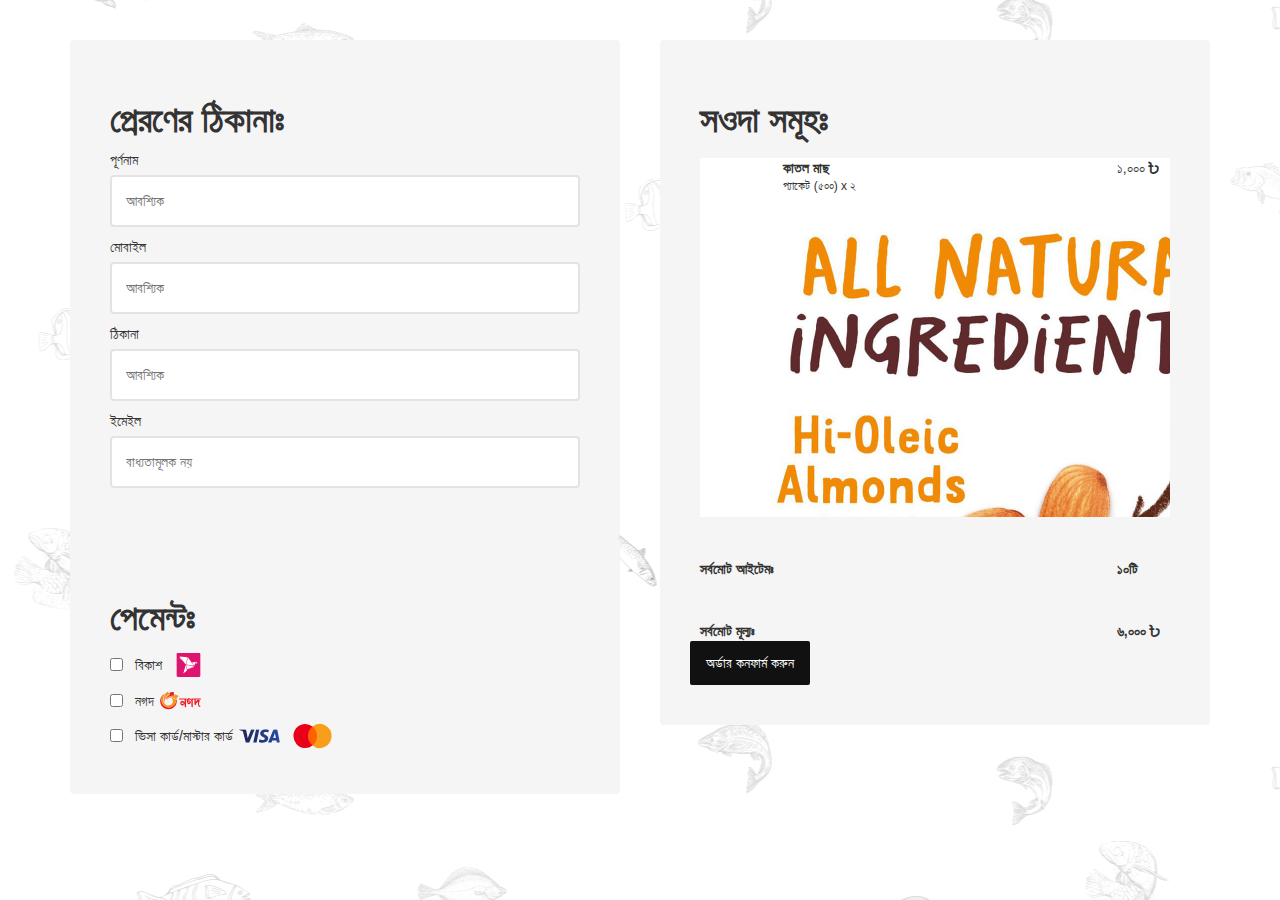
<file: templates/checkout-page.html>
<!doctype html>
<html lang="en">
  <head>
    <!-- Required meta tags -->
    <meta charset="utf-8">
    <meta name="viewport" content="width=device-width, initial-scale=1">
    <link rel="stylesheet" href="https://maxcdn.bootstrapcdn.com/bootstrap/3.4.1/css/bootstrap.min.css">
    
    <!-- Bootstrap CSS -->
    <link href="https://cdn.jsdelivr.net/npm/bootstrap@5.0.2/dist/css/bootstrap.min.css" rel="stylesheet" integrity="sha384-EVSTQN3/azprG1Anm3QDgpJLIm9Nao0Yz1ztcQTwFspd3yD65VohhpuuCOmLASjC" crossorigin="anonymous">

    <!-- custom css link      -->
    <link rel="stylesheet" href="../assets/css/style.css">

    <!-- font awesome custom link  -->
    <link rel="stylesheet" href="https://cdnjs.cloudflare.com/ajax/libs/font-awesome/6.2.1/css/all.min.css">

    

    <title>Hello, world!</title>
  </head>
  <body>

    <section class="checkout-section">
        <div class="container">
            <div class="row">

                <div class="col-md-6 bill-col-1">
                    <div class="shipping-col-1">
                      <div class="mb-5"><h1 class="bold">প্রেরণের ঠিকানাঃ</h1></div>
                      <div class="first-name mb-4"><lebel>পূর্ণনাম</lebel><input type="text" required="required" placeholder="আবশ্যিক" name="" id=""></div>
                      <div class="number mb-4"><lebel>মোবাইল</lebel><input type="number" required="required" placeholder="আবশ্যিক" name="" id=""></div>
                      <div class="address mb-4"><lebel>ঠিকানা</lebel><input type="text" required="required" placeholder="আবশ্যিক" name="" id=""></div>
                      <div class="email mb-4"><lebel>ইমেইল</lebel><input type="email"  placeholder="বাধ্যতামূলক নয়" name="" id=""></div>
                    </div>
                    <div class="shipping-col-1 mt-5 desktop-payment">
                      <div class="mb-5"><h1 class="bold">পেমেন্টঃ</h1></div>
                      <div class="payment-box">
                        <span class="checkbox-spacing"><input class="form-check-input" type="checkbox" value="" id="bkash"></span><span class="bangla-font vertical-center">বিকাশ <img src="../assets/svg/bkash.svg" class="bkash-img" alt=""></span>
                      </div>
                      <div class="payment-box">
                        <span class="checkbox-spacing"><input class="form-check-input" type="checkbox" value="" id="bkash"></span><span class="bangla-font vertical-center">নগদ <img src="../assets/svg/nagad.svg" class="bkash-img" alt=""></span>
                      </div>
                      <div class="payment-box">
                        <span class="checkbox-spacing"><input class="form-check-input" type="checkbox" value="" id="bkash"></span><span class="bangla-font vertical-center">ভিসা কার্ড/মাস্টার কার্ড <img src="../assets/svg/visa.svg" class="bkash-img" alt=""><img src="../assets/svg/master.svg" class="bkash-img" alt=""></span>
                      </div>
                    </div>
                </div>

                <div class="col-md-6 bill-col-2">
                    <div class="col-md-6 shipping-col-2">
                    <div class="mb-5"><h1 class="bold">সওদা সমূহঃ</h1></div>
                    <div class="order-summary-wrapper">

                      <div class="row">
                        <div class="col-md-2">
                          <img src="../assets/images/b4.png" class="img-fluid" alt="">
                        </div>
                        <div class="col-md-8 middle">
                          <div>
                            <div><p class="bangla-font bill-p-title mb-2 bold">কাতল মাছ</p></div>
                            <div><p class="bangla-font2 bill-p-pieces">প্যাকেট (৫০০) x ২</p></div>
                          </div>
                        </div>
                        <div class="col-md-2 middle text-center">
                          <p class="bangla-font">১,০০০ <i class="fa-sharp fa-solid fa-bangladeshi-taka-sign"></i></p>
                        </div>
                      </div>

                      <div class="row">
                        <div class="col-md-2">
                          <img src="../assets/images/b4.png" class="img-fluid" alt="">
                        </div>
                        <div class="col-md-8 middle">
                          <div>
                            <div><p class="bangla-font bill-p-title mb-2 bold">কাতল মাছ</p></div>
                            <div><p class="bangla-font2 bill-p-pieces">প্যাকেট (৫০০) x ২</p></div>
                          </div>
                        </div>
                        <div class="col-md-2 middle text-center">
                          <p class="bangla-font">১,০০০ <i class="fa-sharp fa-solid fa-bangladeshi-taka-sign"></i></p>
                        </div>
                      </div>

                      <div class="row">
                        <div class="col-md-2">
                          <img src="../assets/images/b4.png" class="img-fluid" alt="">
                        </div>
                        <div class="col-md-8 middle">
                          <div>
                            <div><p class="bangla-font bill-p-title mb-2 bold">কাতল মাছ</p></div>
                            <div><p class="bangla-font2 bill-p-pieces">প্যাকেট (৫০০) x ২</p></div>
                          </div>
                        </div>
                        <div class="col-md-2 middle text-center">
                          <p class="bangla-font">১,০০০ <i class="fa-sharp fa-solid fa-bangladeshi-taka-sign"></i></p>
                        </div>
                      </div>

                      <div class="row">
                        <div class="col-md-2">
                          <img src="../assets/images/b4.png" class="img-fluid" alt="">
                        </div>
                        <div class="col-md-8 middle">
                          <div>
                            <div><p class="bangla-font bill-p-title mb-2 bold">কাতল মাছ</p></div>
                            <div><p class="bangla-font2 bill-p-pieces">প্যাকেট (৫০০) x ২</p></div>
                          </div>
                        </div>
                        <div class="col-md-2 middle text-center">
                          <p class="bangla-font">১,০০০ <i class="fa-sharp fa-solid fa-bangladeshi-taka-sign"></i></p>
                        </div>
                      </div>

                      <div class="row">
                        <div class="col-md-2">
                          <img src="../assets/images/b4.png" class="img-fluid" alt="">
                        </div>
                        <div class="col-md-8 middle">
                          <div>
                            <div><p class="bangla-font bill-p-title mb-2 bold">কাতল মাছ</p></div>
                            <div><p class="bangla-font2 bill-p-pieces">প্যাকেট (৫০০) x ২</p></div>
                          </div>
                        </div>
                        <div class="col-md-2 middle text-center">
                          <p class="bangla-font">১,০০০ <i class="fa-sharp fa-solid fa-bangladeshi-taka-sign"></i></p>
                        </div>
                      </div>

                      <div class="row">
                        <div class="col-md-2">
                          <img src="../assets/images/b4.png" class="img-fluid" alt="">
                        </div>
                        <div class="col-md-8 middle">
                          <div>
                            <div><p class="bangla-font bill-p-title mb-2 bold">কাতল মাছ</p></div>
                            <div><p class="bangla-font2 bill-p-pieces">প্যাকেট (৫০০) x ২</p></div>
                          </div>
                        </div>
                        <div class="col-md-2 middle text-center">
                          <p class="bangla-font">১,০০০ <i class="fa-sharp fa-solid fa-bangladeshi-taka-sign"></i></p>
                        </div>
                      </div>

                    </div>

                    <div class="total-count-div row mt-5">
                      <div class="col-md-10 item-titles"><p class="bold bangla-font">সর্বমোট আইটেমঃ</p></div>
                      <div class="col-md-2 items-number"><p class="bold bangla-font">১০টি</p></div>
                    </div>

                    <div class="total-count-div row mt-5">
                      <div class="col-md-10 item-titles"><p class="bold bangla-font">সর্বমোট মূল্যঃ </p></div>
                      <div class="col-md-2 items-price"><p class="bold bangla-font">৬,০০০ <i class="fa-sharp fa-solid fa-bangladeshi-taka-sign"></i></p></div>
                      <button href="#" class="order-submit bangla-font mt-5">অর্ডার কনফার্ম করুন</button>
                    </div>

                </div>
                </div>

            </div>
        </div>

        <div class="shipping-col-1 mt-5 mb-5 mobile-payment">
          <div class="mb-5"><h1 class="bold">পেমেন্টঃ</h1></div>
          <div class="payment-box">
            <span class="checkbox-spacing"><input class="form-check-input" type="checkbox" value="" id="bkash"></span><span class="bangla-font vertical-center">বিকাশ <img src="../assets/svg/bkash.svg" class="bkash-img" alt=""></span>
          </div>
          <div class="payment-box">
            <span class="checkbox-spacing"><input class="form-check-input" type="checkbox" value="" id="bkash"></span><span class="bangla-font vertical-center">নগদ <img src="../assets/svg/nagad.svg" class="bkash-img" alt=""></span>
          </div>
          <div class="payment-box">
            <span class="checkbox-spacing"><input class="form-check-input" type="checkbox" value="" id="bkash"></span><span class="bangla-font vertical-center">ভিসা কার্ড/মাস্টার কার্ড <img src="../assets/svg/visa.svg" class="bkash-img" alt=""><img src="../assets/svg/master.svg" class="bkash-img" alt=""></span>
          </div>
        </div>
        
    </section>

   
    <!-- bootstrap javascript link -->
    <script src="https://cdn.jsdelivr.net/npm/bootstrap@5.0.2/dist/js/bootstrap.bundle.min.js" integrity="sha384-MrcW6ZMFYlzcLA8Nl+NtUVF0sA7MsXsP1UyJoMp4YLEuNSfAP+JcXn/tWtIaxVXM" crossorigin="anonymous"></script>

  </body>
</html>
</file>
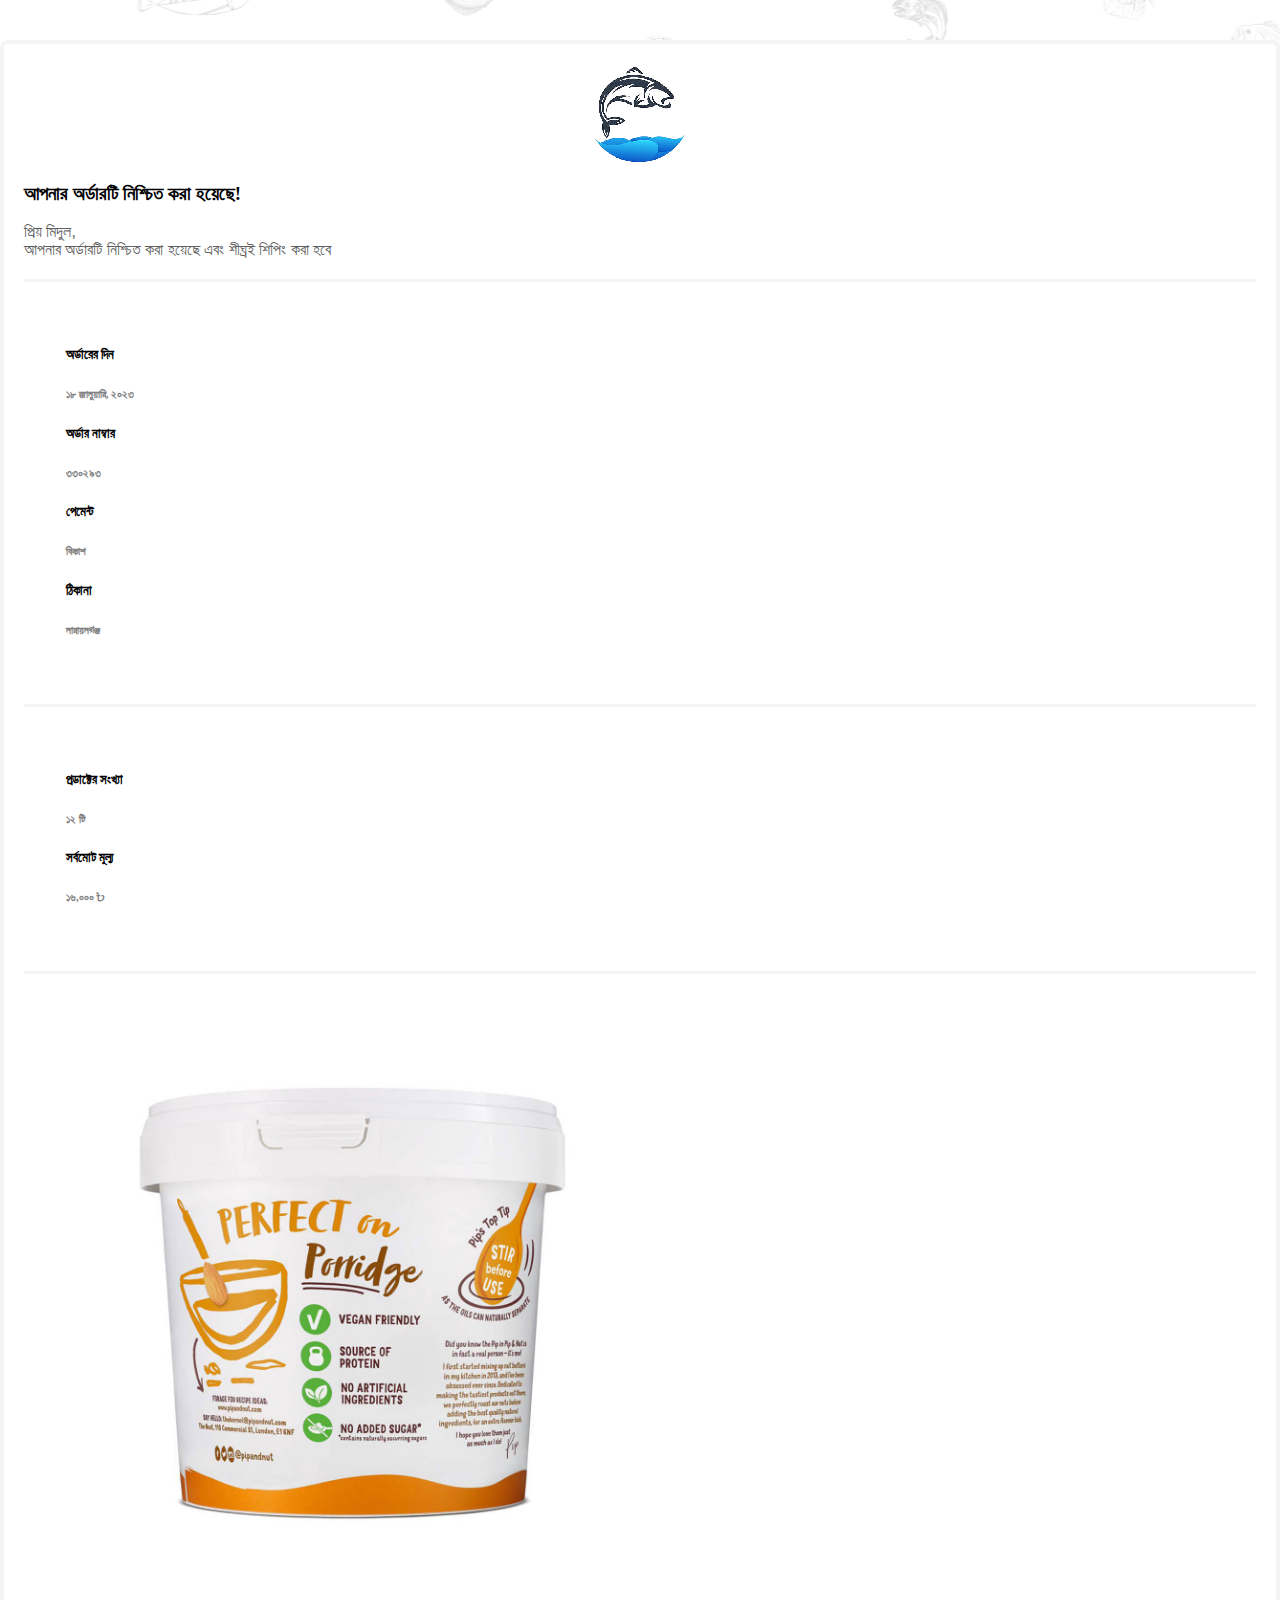
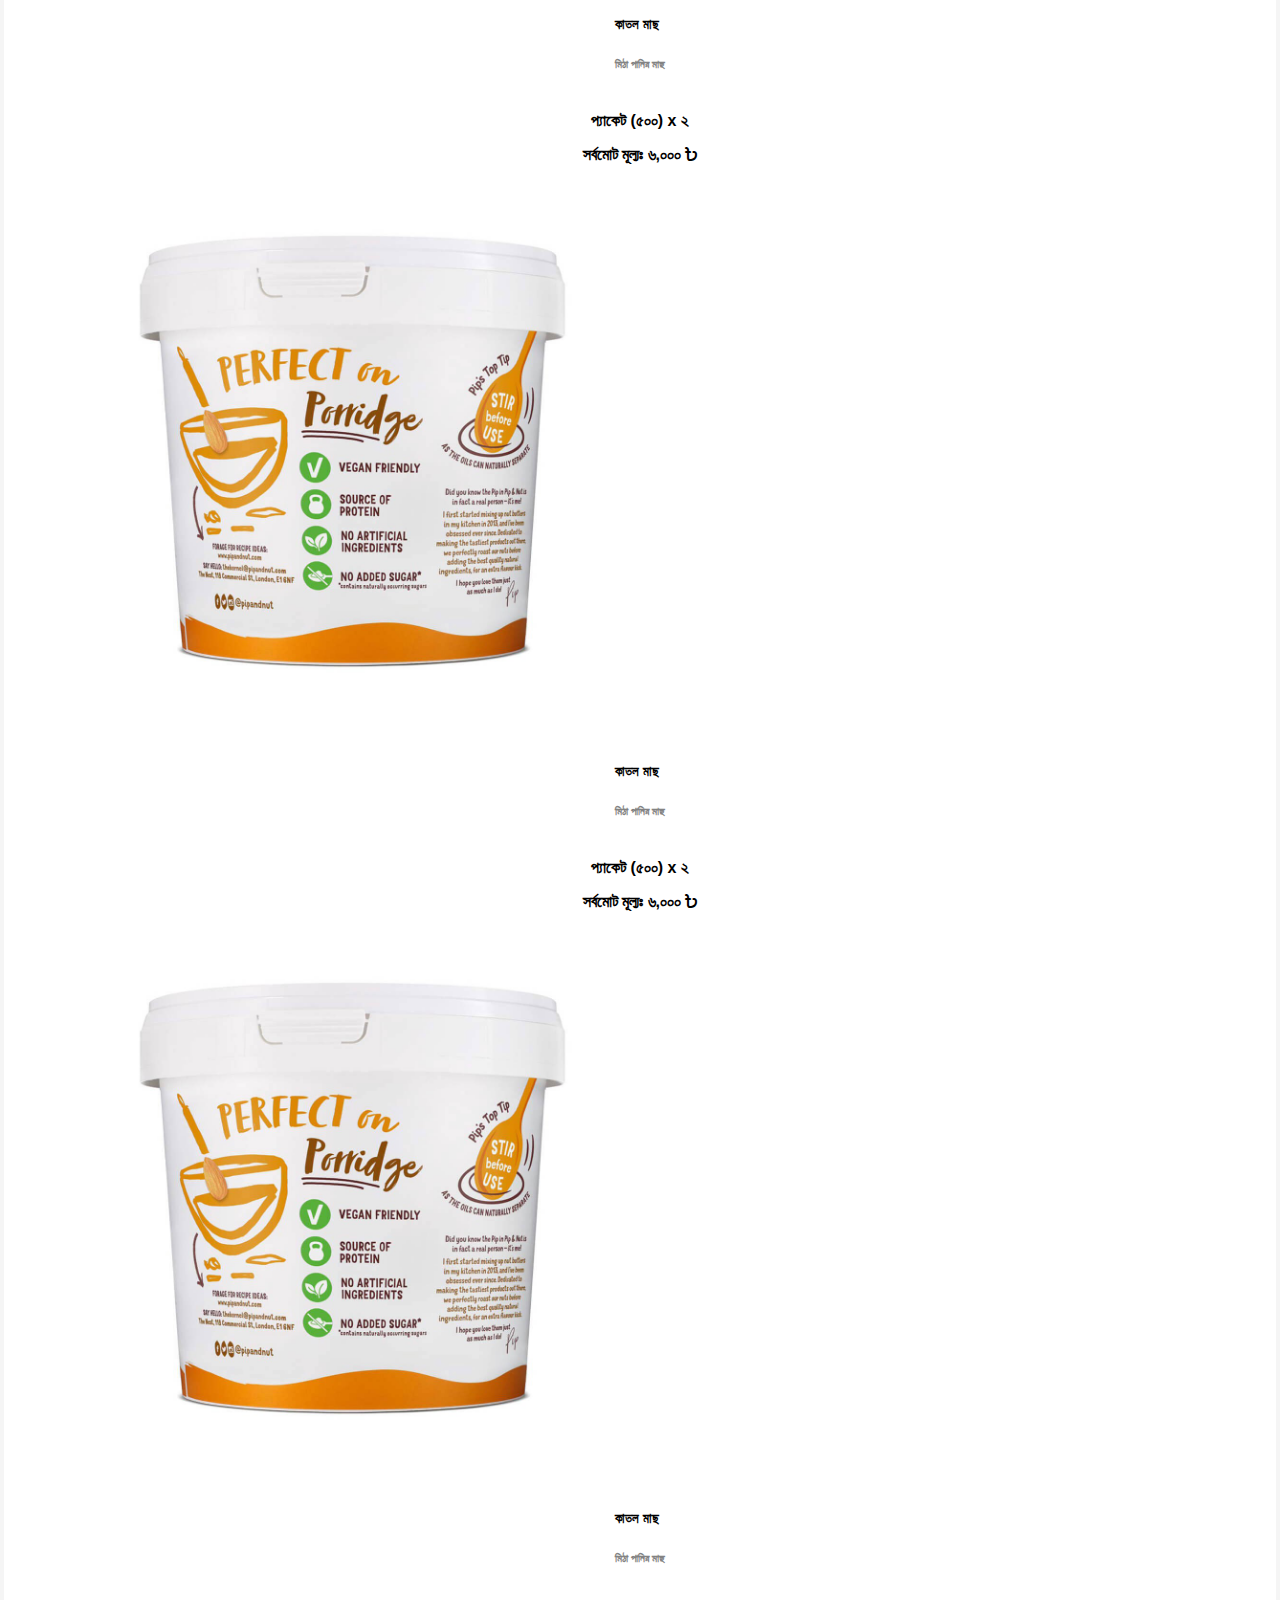
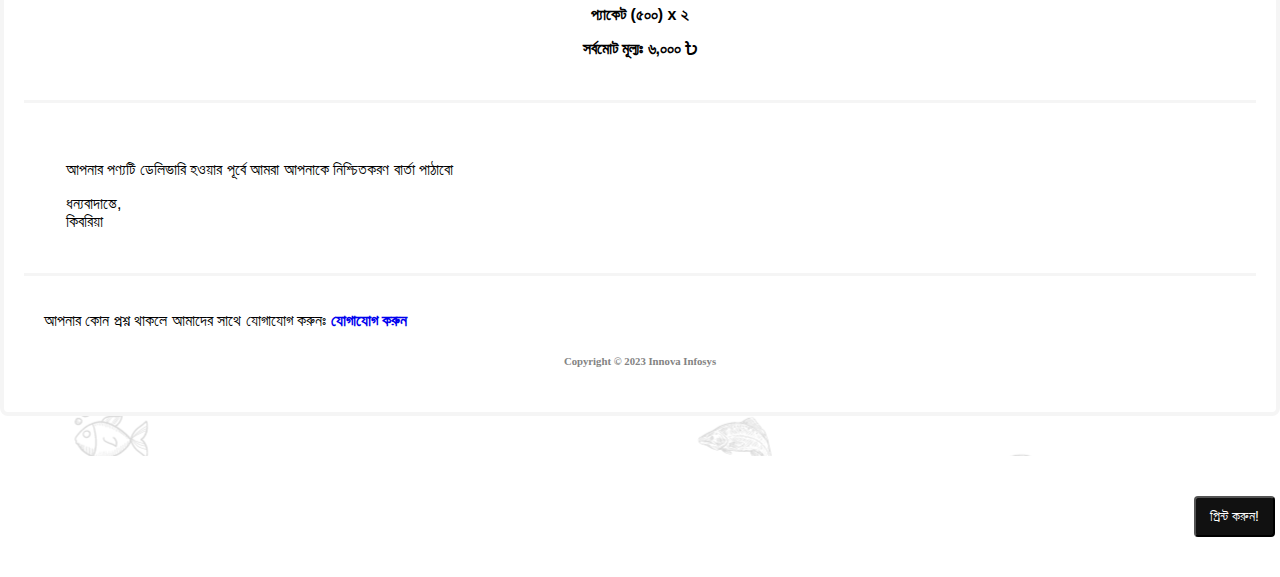
<file: templates/order-confirmation.html>
<!doctype html>
<html lang="en">
  <head>
    <!-- Required meta tags -->
    <meta charset="utf-8">
    <meta name="viewport" content="width=device-width, initial-scale=1">

    <!-- css link  -->
    <link rel="stylesheet" href="../assets/css/style.css">

    <!-- font awesome custom link  -->
    <link rel="stylesheet" href="https://cdnjs.cloudflare.com/ajax/libs/font-awesome/6.2.1/css/all.min.css">

    <!-- Bootstrap CSS -->
    <link href="https://cdn.jsdelivr.net/npm/bootstrap@5.0.2/dist/css/bootstrap.min.css" rel="stylesheet" integrity="sha384-EVSTQN3/azprG1Anm3QDgpJLIm9Nao0Yz1ztcQTwFspd3yD65VohhpuuCOmLASjC" crossorigin="anonymous">

    <title>Hello, world!</title>
  </head>
  <body>
<section id="printedSection" class="order-confirm-sec">
    <div class="container order-confirmation-container">
        <div class="row">
            <div class="col-md-12">
                <div class="justify-center mb-5">
                    <img src="../assets/logos/logo.png" class="img-fluid" alt="">
                </div>
                <div class="first-sec">
                    <h3 class="mb-4 bold">আপনার অর্ডারটি নিশ্চিত করা হয়েছে!</h3>
                    <p class="">প্রিয় মিদুল,</br> আপনার অর্ডারটি নিশ্চিত করা হয়েছে এবং শীঘ্রই শিপিং করা হবে
                    </p>
                </div>

                <div class="second-sec">
                    <div class="row">
                        <div class="col-md-3 text-center">
                            <h5 class="bold">অর্ডারের দিন</h5>
                            <h6>১৮ জানুয়ারি, ২০২৩</h6>
                        </div>

                        <div class="col-md-3 text-center">
                            <h5 class="bold">অর্ডার নাম্বার</h5>
                            <h6>৩৩০২৯৩</h6>
                        </div>

                        <div class="col-md-3 text-center">
                            <h5 class="bold">পেমেন্ট</h5>
                            <h6>বিকাশ</h6>
                        </div>

                        <div class="col-md-3 text-center">
                            <h5 class="bold">ঠিকানা</h5>
                            <h6>নারায়নগঞ্জ</h6>
                        </div>
                    </div>
                </div>

                <div class="extra-sec">
                    <div class="row">
                        <div class="col-md-6 text-center total-product-number">
                            <h5 class="bold">প্রডাক্টের সংখ্যা</h5>
                            <h6>১২ টি</h6>
                        </div>
                        <div class="col-md-6 text-center total-product-price">
                            <h5 class="bold">সর্বমোট মূল্য</h5>
                            <h6>১৬,০০০ <i class="fa-sharp fa-solid fa-bangladeshi-taka-sign"></i></h6>
                        </div>
                    </div>
                </div>

                <div class="third-sec">
                    <div class="row">
                        <div class="col-md-3">
                            <img src="../assets/images/b3.png" class="confirm-page-img" alt="">
                        </div>
                        <div class="col-md-3 middle justify-center">
                            <div class="title-cat-wrapper">
                                <h5 class="bold">কাতল মাছ</h5>
                                <h6>মিঠা পানির মাছ</h6>
                            </div>
                        </div>
                        <div class="col-md-3 middle justify-center">
                            <p class="bold">প্যাকেট (৫০০) x ২</p>
                        </div>
                        <div class="col-md-3 middle justify-center">
                            <p class="bold"> সর্বমোট মূল্যঃ ৬,০০০ <i class="fa-sharp fa-solid fa-bangladeshi-taka-sign"></i></p>
                        </div>
                    </div>
                    <div class="row">
                        <div class="col-md-3">
                            <img src="../assets/images/b3.png" class="confirm-page-img" alt="">
                        </div>
                        <div class="col-md-3 middle justify-center">
                            <div class="title-cat-wrapper">
                                <h5 class="bold">কাতল মাছ</h5>
                                <h6>মিঠা পানির মাছ</h6>
                            </div>
                        </div>
                        <div class="col-md-3 middle justify-center">
                            <p class="bold">প্যাকেট (৫০০) x ২</p>
                        </div>
                        <div class="col-md-3 middle justify-center">
                            <p class="bold"> সর্বমোট মূল্যঃ ৬,০০০ <i class="fa-sharp fa-solid fa-bangladeshi-taka-sign"></i></p>
                        </div>
                    </div>
                    <div class="row">
                        <div class="col-md-3">
                            <img src="../assets/images/b3.png" class="confirm-page-img" alt="">
                        </div>
                        <div class="col-md-3 middle justify-center">
                            <div class="title-cat-wrapper">
                                <h5 class="bold">কাতল মাছ</h5>
                                <h6>মিঠা পানির মাছ</h6>
                            </div>
                        </div>
                        <div class="col-md-3 middle justify-center">
                            <p class="bold">প্যাকেট (৫০০) x ২</p>
                        </div>
                        <div class="col-md-3 middle justify-center">
                            <p class="bold"> সর্বমোট মূল্যঃ ৬,০০০ <i class="fa-sharp fa-solid fa-bangladeshi-taka-sign"></i></p>
                        </div>
                    </div>
                </div>

                <div class="fourth-sec">
                    <div class="row">
                       <div class="col-md-12 footer-regards-text">
                        <p>আপনার পণ্যটি ডেলিভারি হওয়ার পূর্বে আমরা আপনাকে নিশ্চিতকরণ বার্তা পাঠাবো</p>
                        <p>ধন্যবাদান্তে, </br>কিবরিয়া</p> 
                       </div>
                    </div>
                </div>

                <div class="fifth-sec">
                    <div class="row">
                       <div class="col-md-8 fifth-col-1">
                        <p>আপনার কোন প্রশ্ন থাকলে আমাদের সাথে যোগাযোগ করুনঃ <span class="bold"><a href="#">যোগাযোগ করুন</a></span></p>
                       </div>
                       <div class="col-md-4 justify-center fifth-col-2">
                        <h6>Copyright © 2023 Innova Infosys</h6>
                       </div>
                    </div>
                </div>

            </div>
        </div>
    </div>
</section>

<section class="">
    <div class="container justify-right">
        <button class="print-btn bangla-font" onclick="window.print()">প্রিন্ট করুন!</button>
    </div>
</section>

    <!-- Option 1: Bootstrap Bundle with Popper -->
    <script src="https://cdn.jsdelivr.net/npm/bootstrap@5.0.2/dist/js/bootstrap.bundle.min.js" integrity="sha384-MrcW6ZMFYlzcLA8Nl+NtUVF0sA7MsXsP1UyJoMp4YLEuNSfAP+JcXn/tWtIaxVXM" crossorigin="anonymous"></script>


  </body>
</html>
</file>
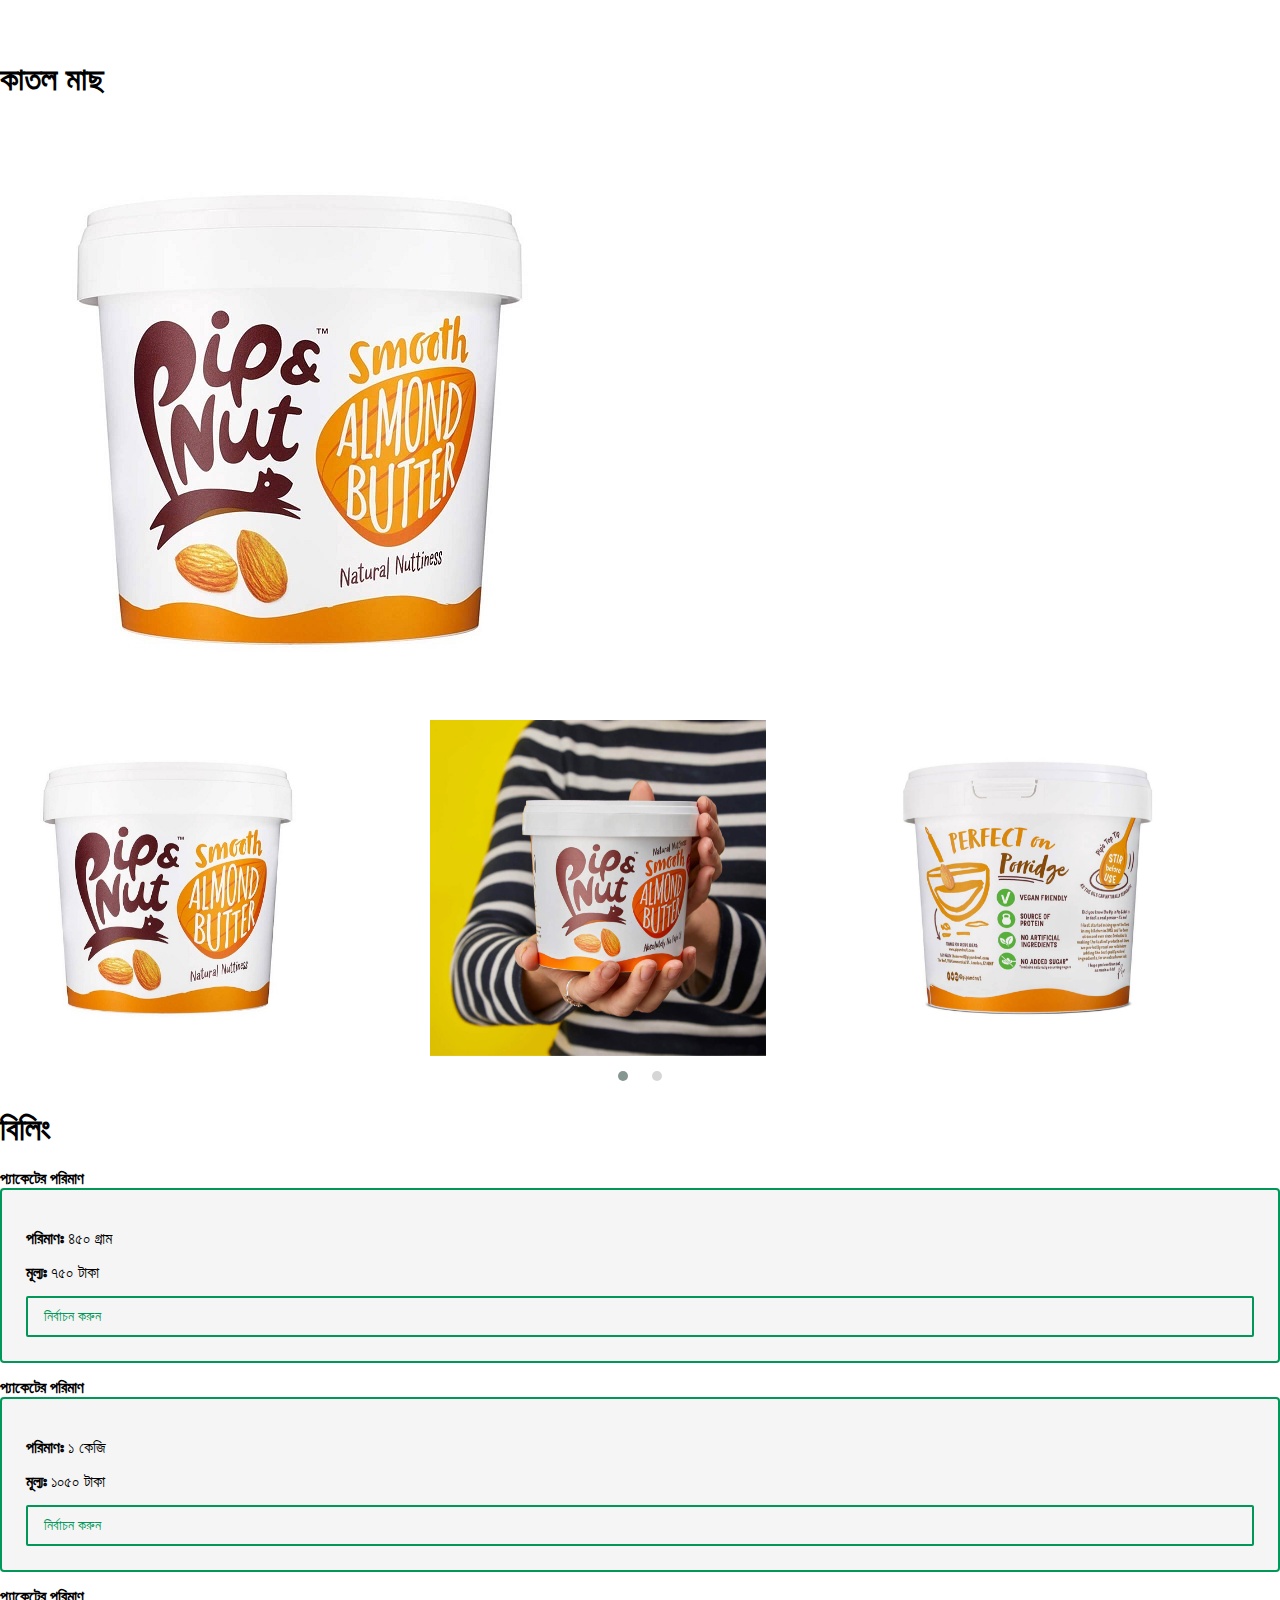
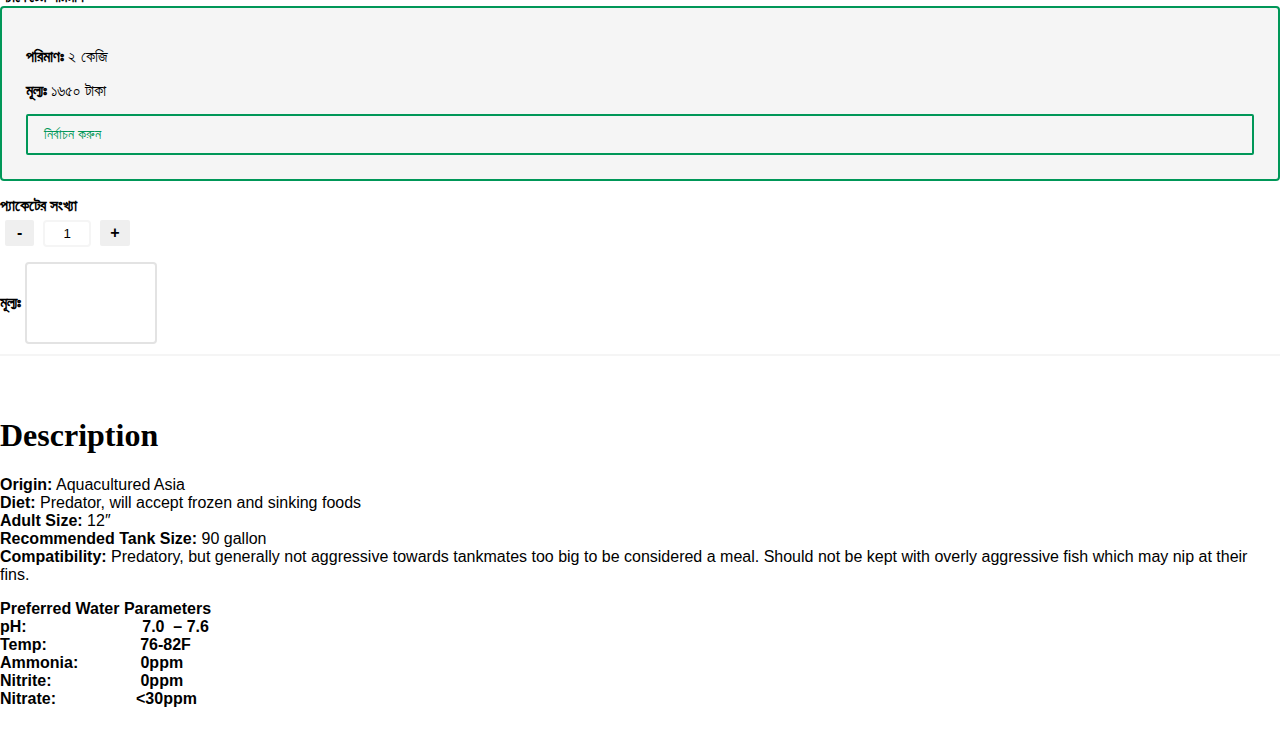
<file: templates/product-page.html>
<!doctype html>
<html lang="en">
  <head>
    <!-- Required meta tags -->
    <meta charset="utf-8">
    <meta name="viewport" content="width=device-width, initial-scale=1">

    <!-- owl carousel links  -->
    <link rel="stylesheet" href="https://cdnjs.cloudflare.com/ajax/libs/OwlCarousel2/2.3.4/assets/owl.carousel.min.css" integrity="sha512-tS3S5qG0BlhnQROyJXvNjeEM4UpMXHrQfTGmbQ1gKmelCxlSEBUaxhRBj/EFTzpbP4RVSrpEikbmdJobCvhE3g==" crossorigin="anonymous" referrerpolicy="no-referrer" />
    <link rel="stylesheet" href="https://cdnjs.cloudflare.com/ajax/libs/OwlCarousel2/2.3.4/assets/owl.theme.default.min.css" integrity="sha512-sMXtMNL1zRzolHYKEujM2AqCLUR9F2C4/05cdbxjjLSRvMQIciEPCQZo++nk7go3BtSuK9kfa/s+a4f4i5pLkw==" crossorigin="anonymous" referrerpolicy="no-referrer" />
    <script src="https://cdnjs.cloudflare.com/ajax/libs/jquery/3.1.0/jquery.min.js" type="text/javascript"></script>

    <!-- jquery link  -->
    <script src="https://cdnjs.cloudflare.com/ajax/libs/jquery/3.1.0/jquery.min.js" type="text/javascript"></script>

    <!-- Bootstrap CSS -->
    <link href="https://cdn.jsdelivr.net/npm/bootstrap@5.0.2/dist/css/bootstrap.min.css" rel="stylesheet" integrity="sha384-EVSTQN3/azprG1Anm3QDgpJLIm9Nao0Yz1ztcQTwFspd3yD65VohhpuuCOmLASjC" crossorigin="anonymous">
    <link rel="stylesheet" href="../assets/css/style.css">
    
  </head>
  <body>

    <section>
        <div class="container">
            <div class="row">
    
                <div class="col-md-6">
                    <div class="product-page-left-wrapper">
                        <div class="product-title">
                            <h1 class="bangla-font">কাতল মাছ</h1>
                        </div>
                        <div class="product-image">
                            <img src="../assets/images/new1.jpg" class="img-fluid" id="product-image1" alt="">
                            <img src="../assets/images/b2.png" class="img-fluid big-img" id="product-image2" alt="">
                            <img src="../assets/images/b3.png" class="img-fluid  big-img" id="product-image3" alt="">
                            <img src="../assets/images/b4.png" class="img-fluid big-img" id="product-image4" alt="">
                            
                            
                            <div class="row mt-2 owl-carousel owl-theme">
                                <div class="col-md-3 item"><img src="../assets/images/new1.jpg" onclick="galleryItem1()" class="img-fluid gallery-images" alt=""></div>
                                <div class="col-md-3 item"><img src="../assets/images/b2.png" onclick="galleryItem2()" class="img-fluid gallery-images" alt=""></div>
                                <div class="col-md-3 item"><img src="../assets/images/b3.png" onclick="galleryItem3()" class="img-fluid gallery-images" alt=""></div>
                                <div class="col-md-3 item"><img src="../assets/images/b4.png" onclick="galleryItem4()" class="img-fluid gallery-images" alt=""></div>
                            </div>
                        </div>
                    </div>
                </div>

                
    
                <div class="col-md-6">
                    <div class="product-page-right-wrapper ">
                        <div class="billing-title">
                            <h1 class="bangla-font">বিলিং</h1>
                        </div>

                        <div class="price-wrapper mt-5">
                            <div class="row">

                                <div class="col-md-4 mb-4 productWeight">
                                    <p class="mb-2 bold pack-1">প্যাকেটের পরিমাণ</p>
                                    <div class="billing-col" id="billCol">
                                        <div class="billing-weight-wrapper mb-4"><p><span class="bold">পরিমাণঃ </span>৪৫০ গ্রাম</p></div>
                                        <div class="billing-price-wrapper mb-4"><p><span class="bold">মূল্যঃ </span>৭৫০ টাকা</p></div>
                                        <div class="billing-select-btn text-center bangla-font"><p id="billSelectBTN" onclick="billSelect()"><a href="">নির্বাচন করুন</a></p></div>
                                        <div class="billing-select-btn text-center bangla-font"><p id="billSelectedBTN"><a href="">নির্বাচিত</a></p></div>
                                    </div>
                                </div>
                                <div class="col-md-4 mb-4 productWeight">
                                    <p class="mb-2 bold pack-2">প্যাকেটের পরিমাণ</p>
                                    <div class="billing-col" id="billCol2">
                                        <div class="billing-weight-wrapper mb-4"><p><span class="bold">পরিমাণঃ </span>১ কেজি</p></div>
                                        <div class="billing-price-wrapper mb-4"><p><span class="bold">মূল্যঃ </span>১০৫০ টাকা</p></div>
                                        <div class="billing-select-btn text-center bangla-font"><p id="billSelectBTN2" onclick="billSelect2()"><a href="">নির্বাচন করুন</a></p></div>
                                        <div class="billing-select-btn text-center bangla-font"><p id="billSelectedBTN2"><a href="">নির্বাচিত</a></p></div>
                                    </div>
                                </div>
                                <div class="col-md-4 mb-4 productWeight">
                                    <p class="mb-2 bold pack-3">প্যাকেটের পরিমাণ</p>
                                    <div class="billing-col" id="billCol3">
                                        <div class="billing-weight-wrapper mb-4"><p><span class="bold">পরিমাণঃ </span>২ কেজি</p></div>
                                        <div class="billing-price-wrapper mb-4"><p><span class="bold">মূল্যঃ </span>১৬৫০ টাকা</p></div>
                                        <div class="billing-select-btn text-center bangla-font"><p id="billSelectBTN3" onclick="billSelect3()"><a href="">নির্বাচন করুন</a></p></div>
                                        <div class="billing-select-btn text-center bangla-font"><p id="billSelectedBTN3"><a href="">নির্বাচিত</a></p></div>
                                    </div>
                                </div>
                                
                            </div>
                        </div>

                       

                        <div class="packet-pieces-wrap wrap">
                                <p class="mb-3 bold">প্যাকেটের সংখ্যা</p>
                        <button type="button" id="sub" class="sub">-</button>
                        <input class="count" type="text" id="1" value="1" min="1" max="100" />
                        <button type="button" id="add" class="add">+</button>

                        <div class="mt-4 price-input">
                            <span class="bold">মূল্যঃ </span><input type="text" value="">
                        </div>

                        </div>

                        
                    </div>
                </div>
    
            </div>

            <div class="row mt-5">
                <div class="col-md-12">
                    <h1 class="">Description</h1>
                    <p class="bangla-font text-center mt-4">
                        <p><strong>Origin:</strong> Aquacultured Asia<br> <strong>Diet:</strong> Predator, will accept frozen and sinking foods<br> <strong>Adult Size: </strong>12″<br> <strong>Recommended Tank Size:</strong> 90 gallon<br> <strong>Compatibility: </strong>Predatory, but generally not aggressive towards tankmates too big to be considered a meal. Should not be kept with overly aggressive fish which may nip at their fins.</p>
                        <p class="mt-3"><strong>Preferred Water Parameters<br> pH:&nbsp;&nbsp;&nbsp;&nbsp;&nbsp;&nbsp;&nbsp;&nbsp;&nbsp;&nbsp;&nbsp;&nbsp;&nbsp;&nbsp;&nbsp;&nbsp;&nbsp;&nbsp;&nbsp;&nbsp;&nbsp;&nbsp;&nbsp;&nbsp;&nbsp; 7.0&nbsp; – 7.6<br> Temp:&nbsp;&nbsp;&nbsp;&nbsp;&nbsp;&nbsp;&nbsp;&nbsp;&nbsp;&nbsp;&nbsp;&nbsp;&nbsp;&nbsp;&nbsp;&nbsp;&nbsp;&nbsp;&nbsp;&nbsp; 76-82F<br> Ammonia:&nbsp;&nbsp;&nbsp;&nbsp;&nbsp;&nbsp;&nbsp;&nbsp;&nbsp;&nbsp;&nbsp;&nbsp;&nbsp; 0ppm<br> Nitrite:&nbsp;&nbsp;&nbsp;&nbsp;&nbsp;&nbsp;&nbsp;&nbsp;&nbsp;&nbsp;&nbsp;&nbsp;&nbsp;&nbsp;&nbsp;&nbsp;&nbsp; &nbsp; 0ppm<br> Nitrate:&nbsp;&nbsp;&nbsp;&nbsp;&nbsp;&nbsp;&nbsp;&nbsp;&nbsp;&nbsp;&nbsp;&nbsp;&nbsp;&nbsp;&nbsp;&nbsp;&nbsp; &lt;30ppm</strong></p>
                    </div>
            </div>

        </div>
    </section>

    <script>
        
        // product quantity jquery code 

        $('.add').click(function () {		
        var th = $(this).closest('.wrap').find('.count');    	
        th.val(+th.val() + 1);
        });
        $('.sub').click(function () {
        var th = $(this).closest('.wrap').find('.count');    	
                if (th.val() > 1) th.val(+th.val() - 1);
        });

        // bill select button js code

        var billSelectBTN = document.getElementById('billSelectBTN');
        var billSelectedBTN = document.getElementById('billSelectedBTN');
        var billCol = document.getElementById('billCol');

        var billSelectBTN2 = document.getElementById('billSelectBTN2');
        var billSelectedBTN2 = document.getElementById('billSelectedBTN2');
        var billCol2 = document.getElementById('billCol2');

        var billSelectBTN3 = document.getElementById('billSelectBTN3');
        var billSelectedBTN3 = document.getElementById('billSelectedBTN3');
        var billCol3 = document.getElementById('billCol3');

        


        function billSelect(){
            billSelectBTN.style.display     = "none";
            billSelectedBTN.style.display   = "block";
            billCol.style.boxShadow         = "1px 0px 10px 1px #00975878";
            billCol2.style.boxShadow        = "none";
            billCol3.style.boxShadow        = "none";
            billCol.style.border            = "2px solid #0097587d";
            billSelectedBTN2.style.display  = "none";
            billSelectBTN2.style.display    = "block";
            billSelectedBTN3.style.display  = "none";
            billSelectBTN3.style.display    = "block";
        }
        function billSelect2(){
            billSelectBTN2.style.display    = "none";
            billSelectedBTN2.style.display  = "block";
            billSelectedBTN.style.display   = "none";
            billSelectBTN.style.display     = "block";
            billCol.style.boxShadow         = "none";
            billCol2.style.boxShadow        = "1px 0px 10px 1px #00975878";
            billCol3.style.boxShadow        = "none";
            billCol2.style.border           = "2px solid #0097587d";
            billSelectedBTN3.style.display  = "none";
            billSelectBTN3.style.display    = "block";
        }
        function billSelect3(){
            billSelectBTN3.style.display    = "none";
            billSelectedBTN3.style.display  = "block";
            billSelectedBTN.style.display   = "none";
            billSelectBTN.style.display     = "block";
            billCol.style.boxShadow         = "none";
            billCol2.style.boxShadow        = "none";
            billCol3.style.boxShadow        = "1px 0px 10px 1px #00975878";
            billCol3.style.border           = "2px solid #0097587d";
            billSelectedBTN2.style.display  = "none";
            billSelectBTN2.style.display    = "block";
        }


        // gallery image js code 
        var productImage1 = document.getElementById('product-image1');
        var productImage2 = document.getElementById('product-image2');
        var productImage3 = document.getElementById('product-image3');
        var productImage4 = document.getElementById('product-image4');

        function galleryItem1(){
            productImage1.style.display ='block';
            productImage2.style.display ='none';
            productImage3.style.display ='none';
            productImage4.style.display ='none';
        }
        function galleryItem2(){
            productImage1.style.display ='none';
            productImage2.style.display ='block';
            productImage3.style.display ='none';
            productImage4.style.display ='none';
        }
        function galleryItem3(){
            productImage1.style.display ='none';
            productImage2.style.display ='none';
            productImage3.style.display ='block';
            productImage4.style.display ='none';
        }
        function galleryItem4(){
            productImage1.style.display ='none';
            productImage2.style.display ='none';
            productImage3.style.display ='none';
            productImage4.style.display ='block';
        }

    </script>

    <!-- Option 1: Bootstrap Bundle with Popper -->
    <script src="https://cdn.jsdelivr.net/npm/bootstrap@5.0.2/dist/js/bootstrap.bundle.min.js" integrity="sha384-MrcW6ZMFYlzcLA8Nl+NtUVF0sA7MsXsP1UyJoMp4YLEuNSfAP+JcXn/tWtIaxVXM" crossorigin="anonymous"></script>

    <!-- owl carousel js and jquery link  -->
    <script src="https://cdnjs.cloudflare.com/ajax/libs/OwlCarousel2/2.3.4/owl.carousel.min.js" integrity="sha512-bPs7Ae6pVvhOSiIcyUClR7/q2OAsRiovw4vAkX+zJbw3ShAeeqezq50RIIcIURq7Oa20rW2n2q+fyXBNcU9lrw==" crossorigin="anonymous" referrerpolicy="no-referrer"></script>
    <script src="https://cdn.jsdelivr.net/npm/bootstrap@5.0.2/dist/js/bootstrap.bundle.min.js" integrity="sha384-MrcW6ZMFYlzcLA8Nl+NtUVF0sA7MsXsP1UyJoMp4YLEuNSfAP+JcXn/tWtIaxVXM" crossorigin="anonymous"></script>

  

    <script>
      $('.owl-carousel').owlCarousel({
      loop:true,
      margin:10,
      autoplay:true,
      autoplayTimeout:3000,
      autoplayHoverPause:true,
      responsive:{
          0:{
              items:3
          },
          600:{
              items:3
          },
          1000:{
              items:3
          }
      }
  })
    </script>

  </body>
</html>
</file>
<file: assets/css/style.css>
body{
    margin: 0;
    padding: 0;
    box-sizing: border-box;
}
a{
    text-decoration: none!important;
}
p{
    margin-bottom: 0;
    font-family: 'Poppins', sans-serif;
    /* font-family: 'Roboto', sans-serif; */

}
.poppins{
    font-family: 'Poppins', sans-serif;
}
.roboto{
    font-family: 'Roboto', sans-serif;
}
.bangla-font{
    font-family: 'Noto Sans Bengali', sans-serif;
    font-size: 14px;
}
.bangla-font2{
    font-family: 'Noto Sans Bengali', sans-serif;
}
section{
    padding: 40px 0;
}
.price{
    color: #000000;
    font-weight: bold;
}
.fish-name{
    font-weight: 600;
}

/* google fonts custom link  */
@import url('https://fonts.googleapis.com/css2?family=Noto+Sans+Bengali:wght@100;200;300;400;500;600;700;800;900&family=Poppins:ital,wght@0,100;0,200;0,300;0,400;0,500;0,600;0,700;0,800;0,900;1,100;1,200;1,300;1,400;1,500;1,600;1,700;1,800;1,900&family=Roboto:ital,wght@0,100;0,300;0,400;0,500;0,700;0,900;1,100;1,300;1,400;1,500;1,700;1,900&display=swap');
.middle{
    display: flex;
    align-items: center;
}
.justify-right{
    display: flex;
    justify-content: right;
}
.justify-center{
    justify-content: center;
    display: flex;
}
.justify-left{
    display: flex;
    justify-content: left;
}
.full-radius{
    border-radius: 35px;
}
.vertical-center{
    display: flex;
    align-items: center;
}

button{
    margin: 0 5px;
    border-radius: 2px;
    padding: 10px 14px;
}
.bold{
    font-weight: bold;
}

/* header secton code start from here  */
nav{
    background-color: #f5f5f5;
    padding: 10px 0;
}
.lr-padding{
    padding: 0 20px;
}
.log-btn{
    background-color: #d72828;
    border: 1px solid #d72828;
    font-size: 14px;
    color: #ffffff;
}
button.bangla-font.cart-btn {
    background: #111111;
    border: 1px solid #111111;
    color: #ffffff;
    font-size: 14px;
}
.cart{
    padding-left: 6px;
}
i.fa-brands.fa-facebook-f.lr-padding, i.fa-brands.fa-instagram.lr-padding, i.fa-brands.fa-linkedin-in.lr-padding {
    color: white;
    background: #111111;
    padding: 14px 18px;
    font-size: 16px;
    margin-right: 4px;
}

/* header secton code end from here  */

/* search section css start from here  */

.search{
    padding: 10px 0;
}
button#dropdownMenuButton {
    height: 34px;
}

/* search section css end from here  */

/* fish list code start from here  */
.section-heading {
    text-align: center;
    margin-bottom: 40px;
    font-size: 34px;
    font-weight: bold;
}


.fish-list-section, .order-confirm-sec {
    background: url(../images/background.png);
    background-position: center;
    background-size: inherit;
    background-repeat: repeat;
}


.span-btn {
    background: #f5f5f5;
    margin: 0 5px;
    padding: 12px 14px;
    border-radius: 35px;
}
.fish-div {
    background: #ffffff;
    padding: 36px;
    border-bottom: 2px solid #f5f5f5;
    box-shadow: 0 0 6px rgb(0 0 0 / 15%);
    border-radius: 8px;
}
.add-cart {
    background: #ffca2c;
}
.add-cart a{
    color: #000;
    font-size: 12px;
}
.fish-name-div {
    padding: 14px 0;
}
.fish-col:nth-child(even){
    padding-right: 40px!important;
    margin-bottom:35px;
}
.fish-col:nth-child(odd){
    padding-left: 40px!important;
    margin-bottom:35px;
}
.see-more-fish a{
    color: white;
}
.river-fish-col .row{
    justify-content: right;
}
.sea-fish-col .row{
    justify-content: left;
}

/* fish list code end from here  */

/* 2 category fish css code start from here */

.river-fish-div {
    background: #ffffff;
    padding: 16px;
    border-bottom: 2px solid #f5f5f5;
    box-shadow: 0 0 6px rgb(0 0 0 / 15%);
    border-radius: 8px;
}
.river-fish-div .span-btn {
    background: #f5f5f5;
    margin: 0 5px;
    padding: 6px 8px;
    border-radius: 35px;
}
.river-add-cart{
    background: #ffca2c!important;
    padding: 6px 8px!important;
    border-radius: 35px!important;
    margin-top: 10px!important;
}
.river-add-cart a{
    color: #000000!important;
    font-size: 12px;

}
.river-fish-p{
    padding-left: 20px;
}
.river-fish-div {
    margin-bottom: 20px;
}

/* 2 category fish css code end from here */

/* footer section css code start from here  */

.footer-section{
    background: #f5f5f5;
}
.footer-col-1-p{
    font-size: 14px;
    margin-top: 10px;
}
.footer-icons {
    margin-top: 14px;
}
.footer-col-2-wrapper ul li{
    list-style: none;
}
.footer-col-2-wrapper ul li a{
    font-size: 14px;
    color: #000;
    line-height: 3rem;
}
.footer-col-2-wrapper ul li a:hover{
    border-bottom:1px solid #111111;
}
li.poppins.footer-link-heading {
    font-size: 16px;
    font-weight: 700;
    margin-bottom: 5px;
}
.footer-col-3-wrapper ul li{
    list-style: none;
    font-size: 14px;

}
.footer-col-3-wrapper ul li i{
    margin-right: 15px;
    line-height: 3rem;
}
p.poppins.text-center {
    border-top: 1px solid white;
    padding: 20px 0;
    background: #f5f5f5;
}

/* footer section css code end from here  */


/* product template css code start from here  */

.product-image {
    overflow: hidden;
}
.product-title h1, .billing-title h1 {
    font-size: 32px;
    font-weight: 600;
}
.product-weight a {
    background: #ffca2c;
    padding: 10px 16px;
    font-size: 16px;
    color: #111111;
    font-weight: 700;
}
/* .price-wrapper {
    background: #f5f5f5;
    padding: 40px;
    border-radius: 8px;
} */
.p-category-tag{
    margin-top: 16px;
}
a.product-var-price {
    background: #009758;
    color: white;
}
#product-image2{
    display: none;
}
#product-image3{
    display: none;
}
#product-image4{
    display: none;
}
.gallery-images{
    cursor: pointer;
}

#product-image1{
    display: block;
}
img.img-fluid.gallery-images{
    transition: 0.4s;
}
img.img-fluid.gallery-images:hover {
    border: 1px solid #e68b06;
    border-radius: 5px;
    scale: 1.1;
    transition: 0.4s;
}

#priceId2{
    display: none;
}
#priceId3{
    display: none;
}

/* new billing css code  */
.billing-col {
    background: #f5f5f5;
    padding: 24px;
    border-radius: 4px;
    /* box-shadow: 3px 2px 5px 2px #cbc3c3; */
    border: 2px solid #009758;
}
.billing-select-btn p{
    border: 2px solid #009758;
    padding: 10px 16px;
    border-radius: 2px;
    cursor: pointer;
}
.billing-select-btn p a{
    color: #009758;
}
#billSelectedBTN, #billSelectedBTN2, #billSelectedBTN3{
    display: none;
}
#billSelectedBTN, #billSelectedBTN2, #billSelectedBTN3{
    background: #009758;
}
#billSelectedBTN a, #billSelectedBTN2 a, #billSelectedBTN3 a{
    color: #ffffff;
}

/* product quantity css  */
button#sub {
    border: none;
    padding: 4px 12px;
    font-size: 16px;
    font-weight: bold;
}
button#add {
    border: none;
    padding: 4px 10px;
    font-size: 16px;
    font-weight: bold;
}
input#\31 {
    border: 2px solid #f5f5f5;
    width: 36px;
    text-align: center;
}
.price-input input[type="text"] {
    height: 50px;
    width: 100px;
}
.count{
    padding:4px;
}

/* product template css code end from here  */

/* checkout template css code start from here */

input {
    padding: 14px;
    margin-bottom: 10px;
    border: 2px solid #e3e3e3;
    border-radius: 4px;
    width: 100%;
    margin-top: 5px;
}

.checkout-section{
        background: url(../images/background.png);
        background-position: center;
        background-size: inherit;
        background-repeat: repeat;
        height: 100vh;
}
.shipping-col-1 {
    background: #f5f5f5;
    padding: 40px;
    border-radius: 4px;
}
.shipping-col-2{
    background: #f5f5f5;
    padding: 40px;
    border-radius: 4px;
    width: 100%;
}
p.bangla-font2.bill-p-pieces {
    font-size: 12px;
}
.order-summary-wrapper{
    height: 367px;
    overflow-x: hidden;
    overflow-y: scroll;
}
.col-md-6.bill-col-1 {
    padding-right: 20px;
}
.col-md-6.bill-col-2 {
    padding-left: 20px;
}
.order-summary-wrapper .row {
    padding: 8px 0;
    border-bottom: 1px solid #ffffff;
}
button.order-submit.mt-5 {
    border: 2px solid #111;
    background: #111111;
    color: #ffffff;
    transition:0.4s;
}
button.order-submit.mt-5:hover {
    border: 2px solid #111;
    background: #ffffff;
    color: #111111;
    transition:0.4s;
}
.bkash-img {
    max-width: 12%!important;
    height: auto;
}
.home-slide.item {
    height: 70vh;
    overflow: hidden;
}
.row.mt-5 {
    border-top: 2px solid #f5f5f5;
    padding-top: 40px;
}
.payment-box{
    display: flex;
    align-items: center;
}
.checkbox-spacing{
    margin-right: 12px;
}
@media (min-width: 768px){

.col-md-3.item {
    flex: 0 0 auto;
    width: 80%;
}
}
/* checkout template css code end from here */

/* order confirmation template css code start from here  */

.order-confirmation-container{
    border: 4px solid #f5f5f5;
    border-radius: 8px;
    padding: 20px!important;
    background-color: #ffffff;
}
.first-sec,.second-sec {
    padding-bottom: 20px;
    border-bottom: 3px solid #f5f5f5;
}
.second-sec, .third-sec, .fourth-sec, .extra-sec{
    padding: 42px;
    border-bottom: 3px solid #f5f5f5;
}
.confirm-page-img {
    max-width: 50%!important;
    height: auto;
}
.fifth-sec{
    padding-top: 20px;
    padding-left: 20px;
    padding-right: 20px;
}
.second-sec h6, .third-sec h6, .fourth-sec h6, .fifth-sec h6, .extra-sec h6 {
    color: #838383;
}
button.print-btn {
    color: white;
    background: #111111;
    border-radius: 4px;
}
.mobile-payment{
    display: none;
}
.first-sec p {
    color: #606060;
}
@media print{
    body *:not(#printedSection):not(#printedSection *){
        visibility: hidden;
    }
    #printedSection{
        position: absolute;
        top: 0;
        left: 0;
    }
}


/* order confirmation template css code start from here  */





/* responsive css code start from here  */




@media (min-width: 320px) and (max-width: 767px) {

    /* mobile home page responsive code start from here  */

    .fish-col:nth-child(even) {
        padding-right: 15px!important;
        padding-left: 15px;
    }
    .fish-col:nth-child(odd) {
        padding-left: 15px!important;
        padding-right: 15px;
        margin-bottom: 35px;
    }
    .bangla-font {
        font-family: 'Noto Sans Bengali', sans-serif;
        font-size: 10px;
    }
    .span-btn {
        background: #f5f5f5;
        margin: 0 2px;
        padding: 10px 8px;
        border-radius: 35px;
    }
    .add-cart {
        background: #ffca2c;
    }
    h5.fish-name.bangla-font {
        font-size: 14px;
    }
    .add-cart a {
        color: #000;
        font-size: 10px;
    }
    h1.section-heading.bangla-font {
        font-size: 18px;
    }
    .home-slide.item {
    height: auto;
    overflow: hidden;
    }
    .owl-theme .owl-nav {
        display: none;
    }
    .owl-dots {
        margin-top: 10px;
    }
    section {
        padding: 20px 0;
    }
    .sea-fish-col .row {
        justify-content: center;
    }
    .river-fish-col .row {
        justify-content: center;
    }
    .col-md-6.river-fish-col-2.river-fish-col {
        margin-top: 60px;
    }
    .river-add-cart a {
        color: #000000!important;
        font-size: 10px;
    }
    .col-md-4.footer-col-2-wrapper {
        margin-top: 16px;
    }

    /* mobile home page responsive code end from here  */

    
    /* mobile product page responsive code end from here  */

    .product-title h1, .billing-title h1 {
        text-align: center;
    }
    .product-page-right-wrapper {
        padding-top: 30px;
    }
    .billing-weight-wrapper.mb-4 {
        text-align: center;
    }
    .billing-price-wrapper.mb-4 {
        text-align: center;
    }
    p.mb-2.bold.pack-1 {
        text-align: center;
    }
    p.mb-2.bold.pack-2, p.mb-2.bold.pack-3 {
        display: none;
    }
    .packet-pieces-wrap{
        text-align: center;
    }
    .mobile-payment{
        margin: 0 20px;
    }
    .desktop-payment{
        display: none;
    }
    .mobile-payment{
        display: block;
    }
    .col-md-6.bill-col-1, .col-md-6.bill-col-2 {
        padding-right: 15px;
        padding-left: 15px;
    }
    .col-md-6.bill-col-2{
        margin-top: 3rem;
    }

    .order-summary-wrapper {
        height: 231px;
        overflow-x: hidden;
        overflow-y: scroll;
    }
    .order-summary-wrapper .row .col-md-2{
        width: 20%;
    }
    .order-summary-wrapper .row .col-md-8{
        width: 60%;
    }
    .total-count-div.row.mt-5 {
        padding-top: 10px;
    }
    .item-titles{
        width: 60%;
    }
    .items-price, .items-number{
        width: 40%;
        text-align: right;
    }

    /* mobile product page responsive code end from here  */


    /* mobile order confirmation page responsive code end from here  */

    .first-sec h3.mb-4.bold {
        text-align: center;
        font-size: 20px;
    }
    .second-sec .row .col-md-3.text-center {
        width: 25%;
    }
    .second-sec, .third-sec, .fourth-sec, .extra-sec {
        padding: 14px;
    }
    .second-sec .row .col-md-3.text-center h5, .title-cat-wrapper h5{
        font-size: 14px;
    }
    .second-sec .row .col-md-3.text-center h6, .title-cat-wrapper h6{
        font-size: 10px;
    }
    .col-md-6.text-center.total-product-number, .col-md-6.text-center.total-product-price {
        width: 50%;
    }
    .col-md-6.text-center.total-product-number h5, .col-md-6.text-center.total-product-price h5{
        font-size: 14px;
    }
    .col-md-6.text-center.total-product-number h6, .col-md-6.text-center.total-product-price h6{
        font-size: 12px;
    }
    .third-sec .row .col-md-3{
        width: 25%;
        padding: 4px;
    }
    .confirm-page-img {
        max-width: 100%!important;
        height: auto;
    }
    .col-md-3.middle.justify-center p.bold {
        font-size: 11px;
        text-align: center;
    }
    .first-sec p {
        font-size: 12px;
    }
    .footer-regards-text p{
        font-size: 12px;
    }
    .fifth-col-1 p, .fifth-col-2 p{
        font-size: 12px;
        text-align: center;
    }


    /* mobile order confirmation page responsive code end from here  */
    

}
@media (min-width: 768px) and (max-width: 1024px){

    /* home page tablet responsive code start from here  */

    .home-slide.item {
        height: 47vh;
        overflow: hidden;
    }
    .col-md-6.sea-fish-col.river-fish-col, .col-md-6.river-fish-col-2.river-fish-col {
        width: 100%;
        margin-bottom: 60px;
    }
    .fish-col:nth-child(even) {
        padding-right: 7.5px!important;
        margin-bottom: 35px;
    }
    .fish-col:nth-child(odd) {
        padding-left: 7.5px!important;
        margin-bottom: 35px;
    }
    .sea-fish-col .row {
        justify-content: center;
    }
    .river-fish-col .row {
        justify-content: center;
    }

    /* home page tablet responsive code start from here  */

/* product page tablet responsive css code start from here  */

.col-md-4.mb-4.productWeight {
    width: 100%;
}
.billing-col {
    padding: 15px 30px;
}
span.span-btn.price.poppins.add-cart {
    display: block;
    margin-top: 20px;
}

/* product page tablet responsive css code end from here  */

}






/* responsive css code end from here  */
</file>
